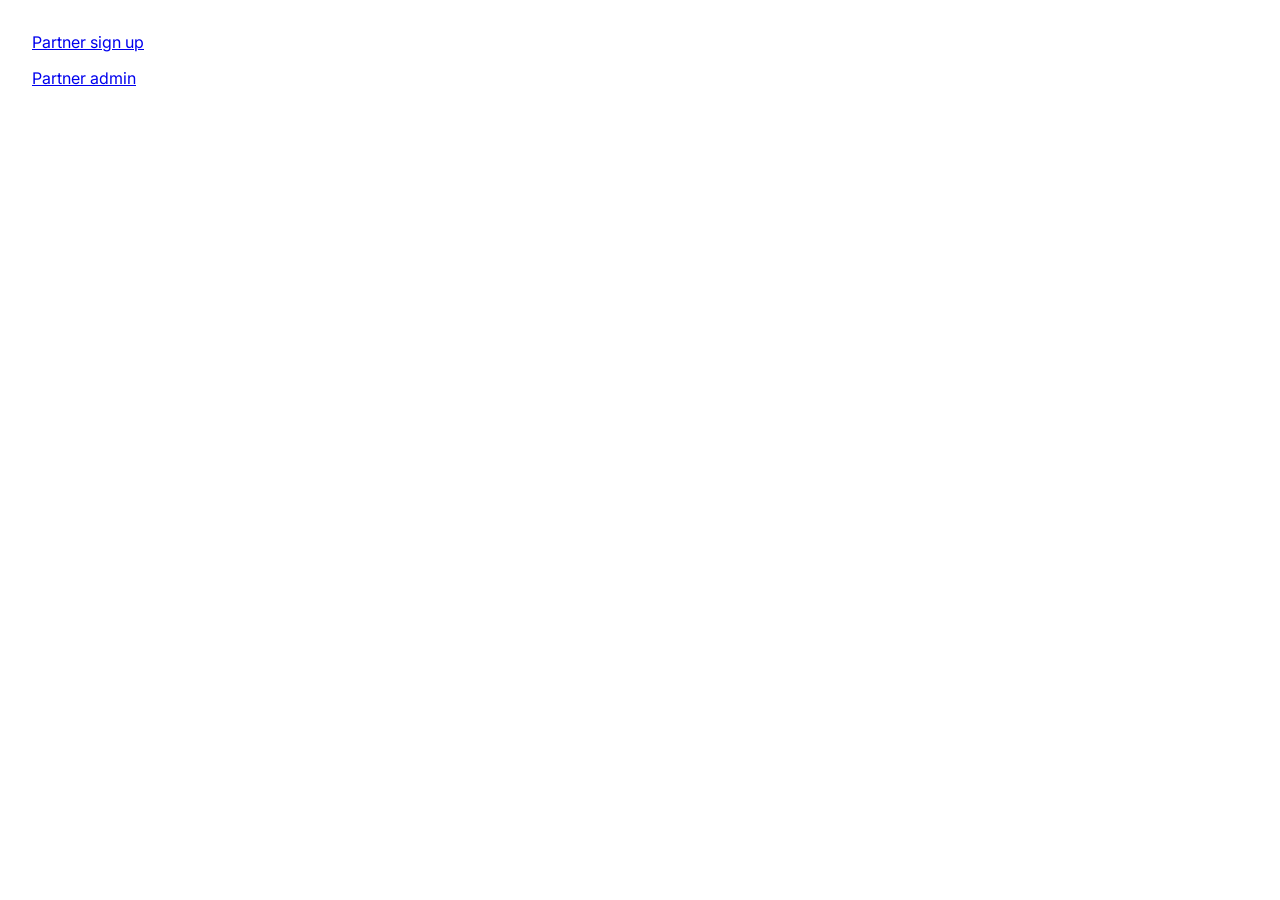
<file: partner/index.html>
<!DOCTYPE html>
<html lang="en">
<head>
  <meta charset="utf-8" />
  <meta name="viewport" content="width=device-width, initial-scale=1" />
  <link rel="icon" type="image/png" href="/partner/favicon.png" />
  <link rel="preconnect" href="https://fonts.googleapis.com" />
  <link rel="preconnect" href="https://fonts.gstatic.com" crossorigin />
  <link href="https://fonts.googleapis.com/css2?family=Inter:wght@400;500;600;700&display=swap" rel="stylesheet" />
  <title>IRIS ID Partner Portal</title>
  <style>
    body {
      margin: 2rem;
      font-family: "Inter", system-ui, sans-serif;
      color: #1e293b;
    }
  </style>
</head>
<body>
  <p><a href="signup">Partner sign up</a></p>
  <p><a href="manage">Partner admin</a></p>
</body>
</html>
</file>
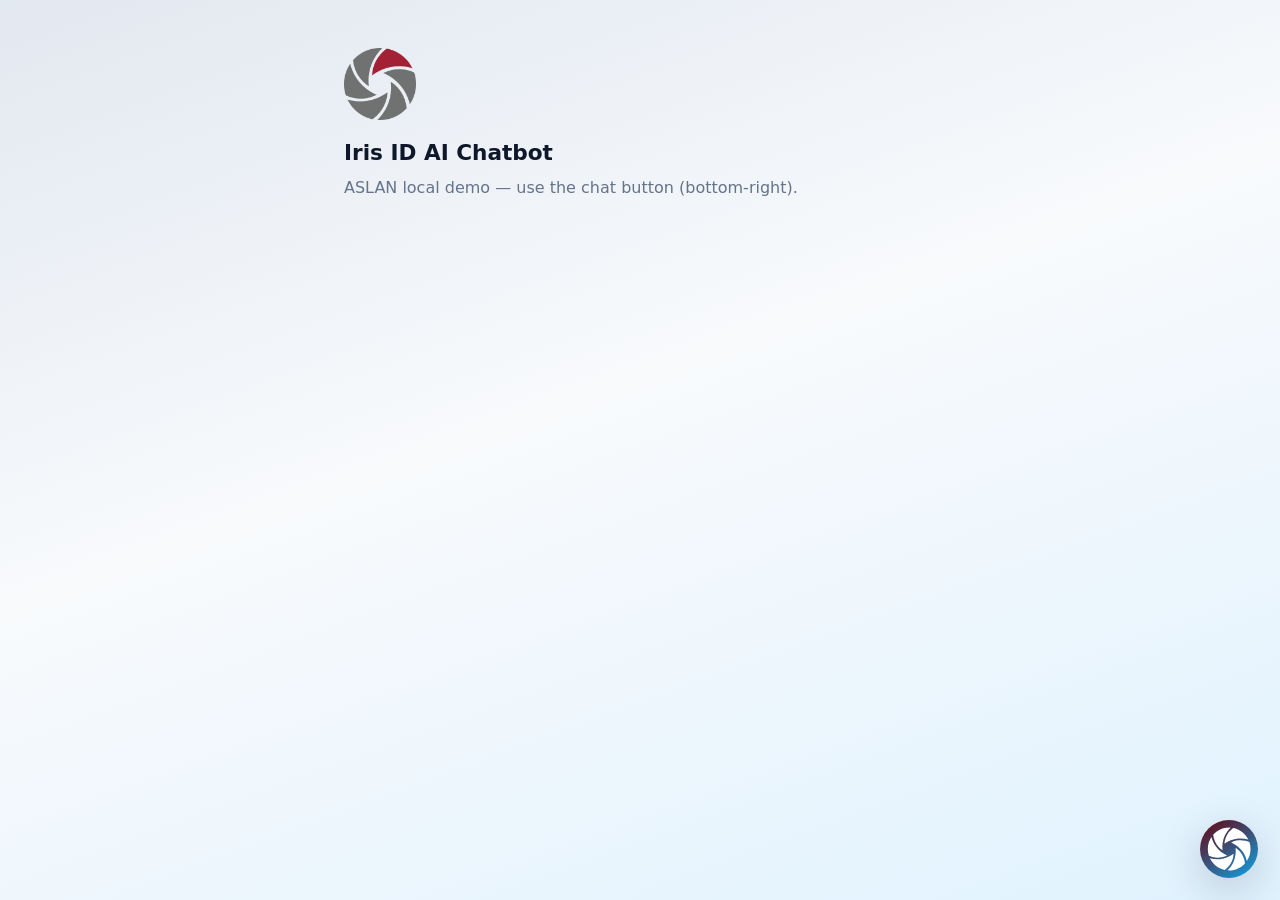
<file: widget/index.html>
<!DOCTYPE html>
<html lang="en">
<head>
  <meta charset="utf-8" />
  <meta name="viewport" content="width=device-width, initial-scale=1" />
  <title>ASLAN — IRIS ID Chat (local)</title>
  <style>
    :root {
      --iris-navy: #0f172a;
      --iris-header-bg: #475569;
      --iris-accent: #0ea5e9;
      --iris-muted: #64748b;
      --surface: #ffffff;
      --bubble-user: #e0f2fe;
      --bubble-bot: #f1f5f9;
      --shadow: 0 12px 40px rgba(15, 23, 42, 0.18);
      --radius: 14px;
      --fab-size: 58px;
      --aslan-header-symbol-size: 36px;
    }
    * { box-sizing: border-box; }
    body {
      margin: 0;
      min-height: 100vh;
      font-family: system-ui, -apple-system, "Segoe UI", Roboto, sans-serif;
      background: linear-gradient(160deg, #e2e8f0 0%, #f8fafc 45%, #e0f2fe 100%);
      color: var(--iris-navy);
    }
    body.aslan-chat-open .demo-page {
      opacity: 0.35;
      pointer-events: none;
      transition: opacity 0.2s ease;
    }
    .demo-page {
      max-width: 640px;
      margin: 0 auto;
      padding: 3rem 1.5rem;
    }
    .demo-page h1 { font-size: 1.35rem; margin: 0 0 0.5rem; }
    .demo-page p { color: var(--iris-muted); line-height: 1.6; margin: 0; }

    /* Launcher */
    .aslan-fab {
      position: fixed;
      right: 22px;
      bottom: 22px;
      width: var(--fab-size);
      height: var(--fab-size);
      border-radius: 50%;
      border: none;
      cursor: pointer;
      background: linear-gradient(145deg, #67000c, var(--iris-accent));
      color: #fff;
      box-shadow: var(--shadow);
      display: inline-flex;
      align-items: center;
      justify-content: center;
      padding: 0;
      line-height: 0;
      overflow: visible;
      z-index: 9998;
      transition: transform 0.2s ease, box-shadow 0.2s ease;
    }
    .aslan-fab:hover { transform: scale(1.05); }
    .aslan-fab-logo {
      display: block;
      height: 280px;
      width: auto;
      max-width: 280px;
      object-fit: contain;
      object-position: center;
      pointer-events: none;
      flex: 0 0 auto;
      transform-origin: center center;
      transition: transform 0.45s ease;
    }
    .aslan-fab:hover .aslan-fab-logo { transform: rotate(90deg); }

    /* Panel */
    .aslan-panel {
      position: fixed;
      right: 22px;
      bottom: calc(22px + var(--fab-size) + 14px);
      width: min(400px, calc(100vw - 32px));
      height: min(520px, calc(100vh - 120px));
      max-height: calc(100vh - 120px);
      background: var(--surface);
      border-radius: var(--radius);
      box-shadow: var(--shadow);
      display: flex;
      flex-direction: column;
      overflow: hidden;
      min-height: 0;
      z-index: 9999;
      opacity: 0;
      pointer-events: none;
      visibility: hidden;
      transform: translateY(12px) scale(0.98);
      transition: opacity 0.22s ease, transform 0.22s ease, visibility 0.22s ease;
    }
    .aslan-panel.open {
      opacity: 1;
      pointer-events: auto;
      visibility: visible;
      transform: translateY(0) scale(1);
    }
    .aslan-header {
      padding: 14px 16px;
      background: var(--iris-header-bg);
      color: #f8fafc;
      display: flex;
      align-items: center;
      justify-content: space-between;
      gap: 10px;
      flex-shrink: 0;
    }
    .aslan-header-brand {
      display: flex;
      align-items: center;
      gap: 12px;
      min-width: 0;
    }
    .aslan-header-symbol {
      width: var(--aslan-header-symbol-size);
      height: var(--aslan-header-symbol-size);
      max-width: var(--aslan-header-symbol-size);
      max-height: var(--aslan-header-symbol-size);
      flex: 0 0 var(--aslan-header-symbol-size);
      display: block;
      object-fit: contain;
    }
    .aslan-header strong { font-size: 0.95rem; }
    .aslan-header span { font-size: 0.72rem; opacity: 0.85; }
    .aslan-header-actions {
      display: flex;
      align-items: center;
      gap: 8px;
      flex-shrink: 0;
    }
    .aslan-partner-badge {
      display: inline-flex;
      align-items: center;
      gap: 4px;
      padding: 6px 10px;
      border-radius: 999px;
      border: none;
      background: #fff;
      color: var(--iris-navy);
      font-size: 0.72rem;
      font-weight: 600;
      cursor: pointer;
      box-shadow: 0 1px 2px rgba(15, 23, 42, 0.08);
      white-space: nowrap;
    }
    .aslan-partner-badge .picon-dot {
      width: 12px;
      height: 14px;
      flex-shrink: 0;
      display: inline-flex;
      align-items: center;
      justify-content: center;
      color: #111827;
    }
    .aslan-partner-badge .picon-dot svg {
      width: 100%;
      height: 100%;
      display: block;
    }
    .aslan-partner-badge .picon-check {
      width: 12px;
      height: 14px;
      flex-shrink: 0;
      display: inline-flex;
      align-items: center;
      justify-content: center;
      color: #16a34a;
    }
    .aslan-partner-badge .picon-check svg {
      width: 100%;
      height: 100%;
      display: block;
    }
    .aslan-partner-badge.verified {
      color: #15803d;
      cursor: default;
    }
    .aslan-close {
      background: transparent;
      border: none;
      color: #fff;
      cursor: pointer;
      font-size: 1.35rem;
      line-height: 1;
      padding: 4px 8px;
      border-radius: 8px;
    }
    .aslan-close:hover { background: rgba(255,255,255,0.12); }

    .aslan-messages {
      flex: 1 1 auto;
      min-height: 0;
      overflow-y: auto;
      padding: 14px;
      display: flex;
      flex-direction: column;
      gap: 10px;
      background: #f8fafc;
    }
    .msg {
      max-width: 92%;
      padding: 10px 12px;
      border-radius: 12px;
      font-size: 0.9rem;
      line-height: 1.45;
      white-space: pre-wrap;
      overflow-wrap: anywhere;
      word-break: break-word;
    }
    .msg a {
      color: #2563eb;
      text-decoration: none;
      overflow-wrap: anywhere;
      word-break: break-all;
    }
    .msg a:hover { color: #1d4ed8; }
    .msg.user {
      align-self: flex-end;
      background: var(--bubble-user);
      color: var(--iris-navy);
    }
    .msg.bot {
      align-self: flex-start;
      background: var(--bubble-bot);
      color: var(--iris-navy);
    }
    .msg.error { background: #fee2e2; color: #991b1b; }
    .msg .msg-image {
      margin-top: 8px;
      display: block;
      max-width: 100%;
      border-radius: 8px;
      border: 1px solid #cbd5e1;
      background: #fff;
      cursor: zoom-in;
    }
    .msg .figure-options {
      margin-top: 8px;
      display: flex;
      flex-wrap: wrap;
      gap: 6px;
    }
    .msg .figure-option-btn {
      font-size: 0.72rem;
      padding: 6px 10px;
      border-radius: 999px;
      border: 1px solid #cbd5e1;
      background: #fff;
      color: var(--iris-navy);
      cursor: pointer;
    }
    .msg .figure-option-btn:hover { border-color: var(--iris-accent); color: #780012; }
    .msg .choice-options {
      margin-top: 10px;
      border: 1px solid #dbe3ef;
      background: #ffffff;
      border-radius: 10px;
      padding: 8px;
      display: grid;
      gap: 6px;
    }
    .msg .choice-option-row {
      display: flex;
      align-items: center;
      gap: 8px;
      font-size: 0.82rem;
      color: var(--iris-navy);
    }
    .msg .choice-option-row input[type="radio"] {
      margin: 0;
      accent-color: #0f172a;
    }
    .msg .choice-option-actions {
      margin-top: 2px;
      display: flex;
      justify-content: flex-end;
    }
    .msg .choice-option-send {
      font-size: 0.74rem;
      border-radius: 8px;
      border: 1px solid #cbd5e1;
      background: #f8fafc;
      color: var(--iris-navy);
      padding: 6px 10px;
      cursor: pointer;
      font-weight: 600;
    }
    .msg .choice-option-send:hover { border-color: var(--iris-accent); color: #0369a1; }
    .msg.typing {
      align-self: flex-start;
      background: var(--bubble-bot);
      color: var(--iris-muted);
      min-width: 54px;
      display: inline-flex;
      align-items: center;
      justify-content: center;
      gap: 5px;
      padding: 10px 12px;
    }
    .typing-dot {
      width: 6px;
      height: 6px;
      border-radius: 50%;
      background: #64748b;
      opacity: 0.35;
      animation: aslan-dot-pulse 1.2s infinite ease-in-out;
    }
    .typing-dot:nth-child(2) { animation-delay: 0.2s; }
    .typing-dot:nth-child(3) { animation-delay: 0.4s; }
    @keyframes aslan-dot-pulse {
      0%, 80%, 100% { transform: translateY(0); opacity: 0.35; }
      40% { transform: translateY(-2px); opacity: 0.95; }
    }

    .aslan-footer {
      padding: 12px 14px 14px;
      background: var(--surface);
      border-top: 1px solid #e2e8f0;
      flex-shrink: 0;
    }
    .chips {
      display: flex;
      flex-wrap: wrap;
      gap: 6px;
      margin-bottom: 10px;
    }
    .chip {
      font-size: 0.72rem;
      padding: 5px 9px;
      border-radius: 999px;
      border: 1px solid #cbd5e1;
      background: #fff;
      color: var(--iris-navy);
      cursor: pointer;
    }
    .chip:hover { border-color: var(--iris-accent); color: #780012; }
    .row {
      display: flex;
      gap: 8px;
      align-items: flex-end;
    }
    .aslan-input {
      flex: 1;
      min-height: 44px;
      max-height: 120px;
      resize: none;
      border-radius: 10px;
      border: 1px solid #cbd5e1;
      padding: 10px 12px;
      font: inherit;
    }
    .aslan-input:focus {
      outline: 2px solid var(--iris-accent);
      outline-offset: 0;
      border-color: transparent;
    }
    .aslan-mic {
      height: 44px;
      width: 44px;
      padding: 0;
      border: 1px solid #cbd5e1;
      border-radius: 10px;
      background: #fff;
      color: var(--iris-navy);
      cursor: pointer;
      flex-shrink: 0;
      display: flex;
      align-items: center;
      justify-content: center;
    }
    .aslan-mic:hover { border-color: var(--iris-accent); color: #0369a1; }
    .aslan-mic svg { width: 22px; height: 22px; display: block; }
    .aslan-mic.listening {
      background: #fef2f2;
      border-color: #f87171;
      color: #b91c1c;
      animation: aslan-mic-pulse 1.1s ease-in-out infinite;
    }
    .aslan-mic:disabled { opacity: 0.5; cursor: not-allowed; }
    @keyframes aslan-mic-pulse {
      0%, 100% { opacity: 1; }
      50% { opacity: 0.72; }
    }
    .aslan-send {
      height: 44px;
      padding: 0 16px;
      border: none;
      border-radius: 10px;
      background: var(--iris-navy);
      color: #fff;
      font-weight: 600;
      cursor: pointer;
    }
    .aslan-send:disabled { opacity: 0.55; cursor: not-allowed; }
    .aslan-hint {
      font-size: 0.58rem;
      color: var(--iris-muted);
      margin-top: 8px;
    }
    .aslan-modal-backdrop {
      position: fixed;
      inset: 0;
      background: rgba(15, 23, 42, 0.45);
      display: none;
      align-items: center;
      justify-content: center;
      z-index: 10010;
      padding: 20px;
    }
    .aslan-modal-backdrop.open { display: flex; }
    .aslan-modal {
      width: min(420px, calc(100vw - 40px));
      background: #fff;
      border-radius: 14px;
      box-shadow: var(--shadow);
      border: 1px solid #e2e8f0;
      padding: 16px;
    }
    .aslan-modal-title {
      margin: 0;
      font-size: 1rem;
      color: var(--iris-navy);
    }
    .aslan-modal-desc {
      margin: 8px 0 12px;
      color: var(--iris-muted);
      font-size: 0.86rem;
      line-height: 1.45;
    }
    .aslan-modal-input {
      width: 100%;
      border: 1px solid #cbd5e1;
      border-radius: 10px;
      padding: 10px 12px;
      font: inherit;
    }
    .aslan-modal-input:focus {
      outline: 2px solid var(--iris-accent);
      border-color: transparent;
    }
    .aslan-modal-error {
      display: none;
      margin-top: 8px;
      color: #b91c1c;
      font-size: 0.8rem;
    }
    .aslan-modal-error.show { display: block; }
    .aslan-modal-actions {
      display: flex;
      justify-content: flex-end;
      gap: 8px;
      margin-top: 14px;
    }
    .aslan-btn {
      border-radius: 10px;
      padding: 8px 12px;
      border: 1px solid #cbd5e1;
      background: #fff;
      color: var(--iris-navy);
      cursor: pointer;
      font-weight: 600;
      font-size: 0.82rem;
    }
    .aslan-btn:hover { border-color: var(--iris-accent); color: #0369a1; }
    .aslan-btn-primary {
      border: none;
      background: var(--iris-navy);
      color: #fff;
    }
    .aslan-btn-primary:hover {
      color: #fff;
      background: #1e293b;
    }
    .aslan-toast {
      position: fixed;
      right: 22px;
      bottom: calc(22px + var(--fab-size) + 24px);
      z-index: 10020;
      background: #0b1222;
      color: #f8fafc;
      border-radius: 10px;
      padding: 10px 12px;
      font-size: 0.82rem;
      box-shadow: var(--shadow);
      opacity: 0;
      pointer-events: none;
      transform: translateY(6px);
      transition: opacity 0.2s ease, transform 0.2s ease;
    }
    .aslan-toast.show {
      opacity: 1;
      transform: translateY(0);
    }
    .aslan-toast.error { background: #7f1d1d; }
    .aslan-image-lightbox {
      position: fixed;
      inset: 0;
      z-index: 10030;
      background: rgba(2, 6, 23, 0.78);
      display: none;
      align-items: center;
      justify-content: center;
      padding: 28px;
    }
    .aslan-image-lightbox.open { display: flex; }
    .aslan-image-lightbox img {
      max-width: min(1100px, 96vw);
      max-height: 90vh;
      border-radius: 10px;
      box-shadow: 0 18px 50px rgba(2, 6, 23, 0.4);
      border: 1px solid rgba(255, 255, 255, 0.18);
      background: #fff;
      object-fit: contain;
    }
    .aslan-image-lightbox-close {
      position: absolute;
      top: 16px;
      right: 16px;
      width: 40px;
      height: 40px;
      border: none;
      border-radius: 999px;
      background: rgba(15, 23, 42, 0.72);
      color: #fff;
      font-size: 1.35rem;
      line-height: 1;
      cursor: pointer;
    }
    .aslan-image-lightbox-close:hover { background: rgba(15, 23, 42, 0.9); }
  </style>
</head>
<body>
  <div class="demo-page">
    <p>
      <img src="symbol-irisid-dark-color.png" width="72" height="72" alt="" style="display:block" />
    </p>
    <h1 style="margin-top:20px">Iris ID AI Chatbot</h1>
    <p style="margin-top:10px">
      ASLAN local demo — use the chat button (bottom-right).
    </p>
  </div>

  <button type="button" class="aslan-fab" id="aslanFab" aria-label="Open chat">
    <img class="aslan-fab-logo" src="symbol-irisid-white.svg" width="160" height="auto"
    />
  </button>

  <div class="aslan-panel" id="aslanPanel" role="dialog" aria-label="Chat">
    <div class="aslan-header">
      <div class="aslan-header-brand">
        <img
          class="aslan-header-symbol"
          src="symbol-irisid-color-light.svg" width="36" height="36" alt=""
          style="width:36px;height:36px;max-width:36px;max-height:36px;"
        />
        <div>
          <strong>Iris ID Assistant</strong><br />
          <span>Local · ASLAN</span>
        </div>
      </div>
      <div class="aslan-header-actions">
        <button type="button" class="aslan-partner-badge" id="aslanPartnerBadge" aria-label="Partner login">
          <span class="picon-dot" aria-hidden="true"></span><span>Partner</span>
        </button>
        <button type="button" class="aslan-close" id="aslanClose" aria-label="Close chat">×</button>
      </div>
    </div>
    <div class="aslan-messages" id="aslanMessages"></div>
    <div class="aslan-footer">
      <div class="chips" id="aslanChips"></div>
      <div class="row">
        <textarea class="aslan-input" id="aslanInput" rows="1" placeholder="Message…"></textarea>
        <button type="button" class="aslan-mic" id="aslanMic" aria-label="Voice input" aria-pressed="false" title="Voice input (browser)">
          <svg xmlns="http://www.w3.org/2000/svg" viewBox="0 0 24 24" fill="currentColor" aria-hidden="true">
            <path d="M12 14c1.66 0 3-1.34 3-3V5c0-1.66-1.34-3-3-3S9 3.34 9 5v6c0 1.66 1.34 3 3 3z"/>
            <path d="M17 11c0 2.76-2.24 5-5 5s-5-2.24-5-5H5c0 3.53 2.61 6.43 6 6.92V21h2v-3.08c3.39-.49 6-3.39 6-6.92h-2z"/>
          </svg>
        </button>
        <button type="button" class="aslan-send" id="aslanSend">Send</button>
      </div>
      <div class="aslan-hint">Powered by your local <code>/chat</code> API. Voice uses your browser (HTTPS or localhost). Email transcript needs Resend or SMTP in <code>.env</code>.</div>
    </div>
  </div>
  <div class="aslan-toast" id="aslanToast"></div>
  <div class="aslan-image-lightbox" id="aslanImageLightbox" aria-hidden="true">
    <button type="button" class="aslan-image-lightbox-close" id="aslanImageLightboxClose" aria-label="Close image preview">×</button>
    <img id="aslanImageLightboxImg" alt="Expanded chat image" />
  </div>

  <script>
    (function () {
      var API_BASE = ""; // same origin when served from FastAPI /widget/
      var PARTNER_TOKEN_KEY = "aslan.partner_token";
      var TRANSCRIPT_RECIPIENT = "hoyong.lee@irisid.com";
      var chatHistory = [];

      function clientTimezone() {
        try {
          return Intl.DateTimeFormat().resolvedOptions().timeZone || null;
        } catch (e) {
          return null;
        }
      }

      var CLIENT_GEO_KEY = "aslan.client_geo";

      function loadClientGeo() {
        try {
          var raw = window.sessionStorage.getItem(CLIENT_GEO_KEY);
          if (raw) return JSON.parse(raw);
        } catch (e) {}
        return null;
      }

      function saveClientGeo(geo) {
        try {
          if (geo) window.sessionStorage.setItem(CLIENT_GEO_KEY, JSON.stringify(geo));
        } catch (e) {}
      }

      function resolveClientGeo() {
        var cached = loadClientGeo();
        if (cached) return Promise.resolve(cached);
        return fetch("https://ipwho.is/", { method: "GET" })
          .then(function (res) { return res.json(); })
          .then(function (data) {
            if (!data || !data.success) return null;
            var geo = {
              city: data.city || null,
              region: data.region || null,
              country: data.country || null,
            };
            if (geo.city || geo.region || geo.country) saveClientGeo(geo);
            return geo;
          })
          .catch(function () { return null; });
      }

      function getPartnerToken() {
        try { return window.sessionStorage.getItem(PARTNER_TOKEN_KEY) || null; }
        catch (e) { return null; }
      }
      function setPartnerToken(tok) {
        try {
          if (tok) window.sessionStorage.setItem(PARTNER_TOKEN_KEY, tok);
          else window.sessionStorage.removeItem(PARTNER_TOKEN_KEY);
        } catch (e) {}
      }

      var fab = document.getElementById("aslanFab");
      var panel = document.getElementById("aslanPanel");
      var closeBtn = document.getElementById("aslanClose");
      var partnerBadge = document.getElementById("aslanPartnerBadge");
      var messagesEl = document.getElementById("aslanMessages");
      var input = document.getElementById("aslanInput");
      var sendBtn = document.getElementById("aslanSend");
      var micBtn = document.getElementById("aslanMic");
      var chipsEl = document.getElementById("aslanChips");
      var toastEl = document.getElementById("aslanToast");
      var imageLightbox = document.getElementById("aslanImageLightbox");
      var imageLightboxImg = document.getElementById("aslanImageLightboxImg");
      var imageLightboxClose = document.getElementById("aslanImageLightboxClose");
      var typingEl = null;
      var toastTimer = null;
      var closingPanel = false;

      var SpeechRec = window.SpeechRecognition || window.webkitSpeechRecognition;
      var voiceRec = null;
      var voiceBaseText = "";

      var WELCOME_TEXT =
        "Hi, I’m the Iris ID assistant. Ask anything, or tap a suggestion below.";

      var suggestions = [
        "How can I contact support?",
        "Request a demo",
        "Product documentation",
        "Office location",
      ];

      function _extractImageUrls(text) {
        var out = [];
        var lines = String(text || "").split(/\n/);
        lines.forEach(function (ln) {
          var m = ln.match(/^\s*IMAGE_URL:\s*(\S+)\s*$/i);
          if (m && m[1]) out.push(m[1]);
        });
        return out;
      }

      function _extractFigureOptions(text) {
        var out = [];
        var lines = String(text || "").split(/\n/);
        lines.forEach(function (ln) {
          var m = ln.match(/^\s*FIGURE_OPTION:\s*([a-z0-9\-_.]+)\|(.*)$/i);
          if (!m) return;
          var id = (m[1] || "").trim();
          var title = (m[2] || "").trim() || id;
          if (id) out.push({ id: id, title: title });
        });
        return out;
      }

      function _extractChoiceOptions(text) {
        var src = String(text || "");
        var lines = src.split(/\n/);
        var opts = [];
        var kept = [];
        lines.forEach(function (ln) {
          var m = ln.match(/^\s*(?:[-*•]|\d+[.)])\s*["']?([^"'\n]+?)["']?\s*$/);
          if (m && m[1]) {
            var option = m[1].trim();
            if (option.length >= 3) {
              opts.push(option);
              return;
            }
          }
          kept.push(ln);
        });
        // De-dupe and keep only reasonable, explicit options.
        var uniq = [];
        var seen = {};
        opts.forEach(function (o) {
          var k = o.toLowerCase();
          if (seen[k]) return;
          seen[k] = true;
          uniq.push(o);
        });
        if (uniq.length < 2 || uniq.length > 8) {
          return { options: [], stripped: src };
        }
        return { options: uniq, stripped: kept.join("\n").trim() || src };
      }

      function syncPartnerBadge() {
        if (!partnerBadge) return;
        var verified = !!getPartnerToken();
        partnerBadge.classList.toggle("verified", verified);
        if (verified) {
          partnerBadge.innerHTML =
            '<span class="picon-check" aria-hidden="true"><svg xmlns="http://www.w3.org/2000/svg" viewBox="0 0 24 24" fill="currentColor"><path fill-rule="evenodd" d="M2.25 12c0-5.385 4.365-9.75 9.75-9.75s9.75 4.365 9.75 9.75-4.365 9.75-9.75 9.75S2.25 17.385 2.25 12Zm13.36-1.814a.75.75 0 1 0-1.22-.872l-3.236 4.53L9.53 12.22a.75.75 0 0 0-1.06 1.06l2.25 2.25a.75.75 0 0 0 1.14-.094l3.75-5.25Z" clip-rule="evenodd"/></svg></span><span>Verified</span>';
          partnerBadge.setAttribute("aria-label", "Verified partner");
        } else {
          partnerBadge.innerHTML =
            '<span class="picon-dot" aria-hidden="true"><svg xmlns="http://www.w3.org/2000/svg" viewBox="0 0 20 20" fill="currentColor"><path fill-rule="evenodd" d="M10 1a4.5 4.5 0 0 0-4.5 4.5V9H5a2 2 0 0 0-2 2v6a2 2 0 0 0 2 2h10a2 2 0 0 0 2-2v-6a2 2 0 0 0-2-2h-.5V5.5A4.5 4.5 0 0 0 10 1Zm3 8V5.5a3 3 0 1 0-6 0V9h6Z" clip-rule="evenodd"/></svg></span><span>Partner</span>';
          partnerBadge.setAttribute("aria-label", "Partner login");
        }
      }

      function appendMessage(role, text, isError) {
        var raw = String(text || "");
        if (role === "user") {
          chatHistory.push({ role: "user", text: raw });
        } else {
          chatHistory.push({ role: "assistant", text: raw });
        }
        var div = document.createElement("div");
        div.className = "msg " + (isError ? "error" : role === "user" ? "user" : "bot");
        var imageUrls = _extractImageUrls(raw);
        var figureOptions = _extractFigureOptions(raw);
        var genericChoice = _extractChoiceOptions(raw);
        var clean = raw
          .replace(/^\s*IMAGE_URL:\s*\S+\s*$/gim, "")
          .replace(/^\s*FIGURE_OPTION:\s*([a-z0-9\-_.]+)\|(.*)$/gim, "")
          .trim();
        var displayBase = genericChoice.options.length > 0 ? genericChoice.stripped : (clean || raw);
        var displayText = displayBase.replace(/^(\s*)\*\s+/gm, "$1• ");
        renderInlineBold(div, displayText);
        imageUrls.forEach(function (u) {
          var img = document.createElement("img");
          img.className = "msg-image";
          img.src = u;
          img.alt = "Partner figure";
          img.loading = "lazy";
          img.addEventListener("click", function () {
            openImageLightbox(u, img.alt || "Expanded chat image");
          });
          div.appendChild(img);
        });
        if (figureOptions.length > 0) {
          var wrap = document.createElement("div");
          wrap.className = "figure-options";
          figureOptions.forEach(function (opt) {
            var b = document.createElement("button");
            b.type = "button";
            b.className = "figure-option-btn";
            b.textContent = opt.title;
            b.addEventListener("click", function () {
              var tok = getPartnerToken();
              if (!tok) {
                appendMessage("bot", "Partner session expired. Please verify partner code again.", true);
                return;
              }
              appendMessage("user", "Show image: " + opt.title);
              appendMessage(
                "bot",
                "Figure: " + opt.title + "\nIMAGE_URL: " + "/partner/asset/" + encodeURIComponent(opt.id) + "?token=" + encodeURIComponent(tok)
              );
            });
            wrap.appendChild(b);
          });
          div.appendChild(wrap);
        } else if (genericChoice.options.length > 0) {
          var choiceWrap = document.createElement("div");
          choiceWrap.className = "choice-options";
          var radioName = "aslan-choice-" + Date.now() + "-" + Math.floor(Math.random() * 10000);
          genericChoice.options.forEach(function (opt, idx) {
            var row = document.createElement("label");
            row.className = "choice-option-row";
            var r = document.createElement("input");
            r.type = "radio";
            r.name = radioName;
            r.value = opt;
            if (idx === 0) r.checked = true;
            var s = document.createElement("span");
            renderInlineBold(s, opt);
            row.appendChild(r);
            row.appendChild(s);
            choiceWrap.appendChild(row);
          });
          var action = document.createElement("div");
          action.className = "choice-option-actions";
          var chooseBtn = document.createElement("button");
          chooseBtn.type = "button";
          chooseBtn.className = "choice-option-send";
          chooseBtn.textContent = "Select";
          chooseBtn.addEventListener("click", function () {
            var selected = choiceWrap.querySelector('input[name="' + radioName + '"]:checked');
            if (!selected) return;
            input.value = selected.value;
            sendMessage();
          });
          action.appendChild(chooseBtn);
          choiceWrap.appendChild(action);
          div.appendChild(choiceWrap);
        }
        messagesEl.appendChild(div);
        messagesEl.scrollTop = messagesEl.scrollHeight;
      }

      function openImageLightbox(src, alt) {
        if (!imageLightbox || !imageLightboxImg) return;
        imageLightboxImg.src = String(src || "");
        imageLightboxImg.alt = String(alt || "Expanded chat image");
        imageLightbox.classList.add("open");
        imageLightbox.setAttribute("aria-hidden", "false");
      }

      function closeImageLightbox() {
        if (!imageLightbox || !imageLightboxImg) return;
        imageLightbox.classList.remove("open");
        imageLightbox.setAttribute("aria-hidden", "true");
        imageLightboxImg.removeAttribute("src");
      }

      function _appendTextWithLinks(el, text) {
        var src = String(text || "");
        var re = /(https?:\/\/[^\s<>"')\]]+)/gi;
        var last = 0;
        var m;
        while ((m = re.exec(src)) !== null) {
          if (m.index > last) {
            el.appendChild(document.createTextNode(src.slice(last, m.index)));
          }
          var a = document.createElement("a");
          a.href = m[1];
          a.target = "_blank";
          a.rel = "noopener noreferrer";
          a.textContent = m[1];
          el.appendChild(a);
          last = re.lastIndex;
        }
        if (last < src.length) {
          el.appendChild(document.createTextNode(src.slice(last)));
        }
      }

      function renderInlineBold(el, text) {
        var src = String(text || "");
        var re = /\*\*(.+?)\*\*/g;
        var last = 0;
        var m;
        while ((m = re.exec(src)) !== null) {
          if (m.index > last) {
            _appendTextWithLinks(el, src.slice(last, m.index));
          }
          var strong = document.createElement("strong");
          _appendTextWithLinks(strong, m[1]);
          el.appendChild(strong);
          last = re.lastIndex;
        }
        if (last < src.length) {
          _appendTextWithLinks(el, src.slice(last));
        }
      }

      function showTyping() {
        if (typingEl) return;
        typingEl = document.createElement("div");
        typingEl.className = "msg typing";
        typingEl.setAttribute("aria-label", "Assistant is typing");
        typingEl.innerHTML = '<span class="typing-dot"></span><span class="typing-dot"></span><span class="typing-dot"></span>';
        messagesEl.appendChild(typingEl);
        messagesEl.scrollTop = messagesEl.scrollHeight;
      }

      function hideTyping() {
        if (!typingEl) return;
        typingEl.remove();
        typingEl = null;
      }

      function setLoading(loading) {
        if (loading) stopVoiceInput();
        sendBtn.disabled = loading;
        if (micBtn) micBtn.disabled = loading;
        if (loading) sendBtn.textContent = "…";
        else sendBtn.textContent = "Send";
      }

      function showToast(message, isError) {
        if (!toastEl) return;
        if (toastTimer) {
          window.clearTimeout(toastTimer);
          toastTimer = null;
        }
        toastEl.textContent = String(message || "");
        toastEl.classList.toggle("error", !!isError);
        toastEl.classList.add("show");
        toastTimer = window.setTimeout(function () {
          toastEl.classList.remove("show");
        }, isError ? 3600 : 2600);
      }


      function stopVoiceInput() {
        if (voiceRec) {
          try {
            voiceRec.onresult = null;
            voiceRec.onerror = null;
            voiceRec.onend = null;
            voiceRec.stop();
          } catch (e) {}
          voiceRec = null;
        }
        if (micBtn) {
          micBtn.classList.remove("listening");
          micBtn.setAttribute("aria-pressed", "false");
        }
      }

      function toggleVoiceInput() {
        if (!SpeechRec) {
          appendMessage(
            "bot",
            "Voice input is not supported in this browser. Try Chrome or Edge over HTTPS (or localhost).",
            true
          );
          return;
        }
        if (micBtn && micBtn.classList.contains("listening")) {
          stopVoiceInput();
          return;
        }
        stopVoiceInput();
        voiceBaseText = (input.value || "").trim();
        if (voiceBaseText) voiceBaseText += " ";

        voiceRec = new SpeechRec();
        voiceRec.lang = (navigator.language || "en-US").replace(/_/g, "-");
        voiceRec.interimResults = true;
        voiceRec.continuous = false;
        voiceRec.maxAlternatives = 1;

        voiceRec.onresult = function (event) {
          var piece = "";
          for (var i = 0; i < event.results.length; i++) {
            piece += event.results[i][0].transcript;
          }
          input.value = voiceBaseText + piece;
        };
        voiceRec.onerror = function (event) {
          var msg = event.error || "unknown";
          if (msg === "not-allowed") {
            appendMessage("bot", "Microphone permission denied. Allow mic for this site and try again.", true);
          } else if (msg !== "aborted" && msg !== "no-speech") {
            appendMessage("bot", "Voice input error: " + msg, true);
          }
          stopVoiceInput();
        };
        voiceRec.onend = function () {
          stopVoiceInput();
        };

        try {
          if (micBtn) {
            micBtn.classList.add("listening");
            micBtn.setAttribute("aria-pressed", "true");
          }
          voiceRec.start();
        } catch (e) {
          stopVoiceInput();
          appendMessage("bot", "Could not start voice input.", true);
        }
      }

      function renderChips() {
        chipsEl.innerHTML = "";
        suggestions.forEach(function (label) {
          var b = document.createElement("button");
          b.type = "button";
          b.className = "chip";
          b.textContent = label;
          b.addEventListener("click", function () {
            input.value = label;
            sendMessage();
          });
          chipsEl.appendChild(b);
        });
      }

      function resetChatUI() {
        stopVoiceInput();
        hideTyping();
        messagesEl.innerHTML = "";
        chatHistory = [];
        input.value = "";
        setLoading(false);
        syncPartnerBadge();
      }

      function openPanelFresh() {
        resetChatUI();
        appendMessage("bot", WELCOME_TEXT);
        messagesEl.scrollTop = 0;
        syncPartnerBadge();
      }

      function togglePanel(open) {
        var wasOpen = panel.classList.contains("open");
        if (open && !wasOpen) {
          openPanelFresh();
        } else if (!open && wasOpen) {
          resetChatUI();
          // Partner auth is tied to this chat session only; closing ends it.
          setPartnerToken(null);
          syncPartnerBadge();
        }
        panel.classList.toggle("open", open);
        document.body.classList.toggle("aslan-chat-open", open);
      }

      async function postTranscriptEmail() {
        var tok = getPartnerToken();
        if (!tok) throw new Error("Partner session required");
        var res = await fetch(API_BASE + "/email/chat-transcript", {
          method: "POST",
          headers: { "Content-Type": "application/json" },
          body: JSON.stringify({
            partner_token: tok,
            to_email: TRANSCRIPT_RECIPIENT,
            messages: chatHistory,
          }),
        });
        var data = await res.json().catch(function () {
          return {};
        });
        if (!res.ok) {
          throw new Error(data.detail || res.statusText || "Email failed");
        }
        return data;
      }

      async function closePanelWithOptionalEmail() {
        if (closingPanel) return;
        closingPanel = true;
        try {
          var tok = getPartnerToken();
          if (tok && chatHistory.length > 0) {
            try {
              await postTranscriptEmail();
              showToast("Transcript sent to hoyong.lee@irisid.com.");
            } catch (err) {
              showToast(err && err.message ? err.message : String(err), true);
            }
          }
        } finally {
          // Closing the chat always ends partner session for this widget session.
          setPartnerToken(null);
          syncPartnerBadge();
          togglePanel(false);
          closingPanel = false;
        }
      }

      fab.addEventListener("click", function () {
        if (closingPanel) return;
        if (panel.classList.contains("open")) {
          closePanelWithOptionalEmail();
        } else {
          togglePanel(true);
        }
      });
      closeBtn.addEventListener("click", function (e) {
        e.preventDefault();
        if (closingPanel) return;
        closePanelWithOptionalEmail();
      });
      if (partnerBadge) {
        partnerBadge.addEventListener("click", function () {
          if (getPartnerToken()) return;
          appendMessage(
            "bot",
            "Please enter your Partner access ID in the message box below."
          );
          input.focus();
        });
      }

      async function sendMessage() {
        stopVoiceInput();
        var text = (input.value || "").trim();
        if (!text) return;
        input.value = "";
        appendMessage("user", text);
        setLoading(true);
        showTyping();
        try {
          var clientGeo = await resolveClientGeo();
          var payload = {
            message: text,
            region_hint: null,
            client_timezone: clientTimezone(),
            partner_token: getPartnerToken(),
            chat_history: chatHistory.slice(0, -1),
          };
          if (clientGeo) payload.client_geo = clientGeo;
          var res = await fetch(API_BASE + "/chat", {
            method: "POST",
            headers: { "Content-Type": "application/json" },
            body: JSON.stringify(payload),
          });
          var data = await res.json().catch(function () { return {}; });
          hideTyping();
          if (!res.ok) {
            appendMessage("bot", data.detail || res.statusText || "Request failed", true);
            return;
          }
          if (data.partner_authenticated && data.partner_token) {
            setPartnerToken(data.partner_token);
            syncPartnerBadge();
          }
          appendMessage("bot", data.reply || "(empty reply)");
        } catch (e) {
          hideTyping();
          appendMessage("bot", "Network error: " + (e && e.message ? e.message : e), true);
        } finally {
          hideTyping();
          setLoading(false);
        }
      }

      sendBtn.addEventListener("click", sendMessage);
      if (micBtn) micBtn.addEventListener("click", toggleVoiceInput);
      // IME (Korean, Japanese, …): Enter commits composition — ignore that keydown or text duplicates / double send.
      input.addEventListener("keydown", function (e) {
        if (e.key !== "Enter" || e.shiftKey) return;
        if (e.isComposing || e.keyCode === 229) return;
        e.preventDefault();
        sendMessage();
      });
      document.addEventListener("keydown", function (e) {
        if (e.key === "Escape" && imageLightbox && imageLightbox.classList.contains("open")) {
          closeImageLightbox();
          return;
        }
      });
      if (imageLightbox) {
        imageLightbox.addEventListener("click", function (e) {
          if (e.target === imageLightbox) closeImageLightbox();
        });
      }
      if (imageLightboxClose) {
        imageLightboxClose.addEventListener("click", closeImageLightbox);
      }

      // Partner auth is per-chat/session only. Never restore from previous page lifetime.
      setPartnerToken(null);
      renderChips();
      syncPartnerBadge();
    })();
  </script>
</body>
</html>
</file>
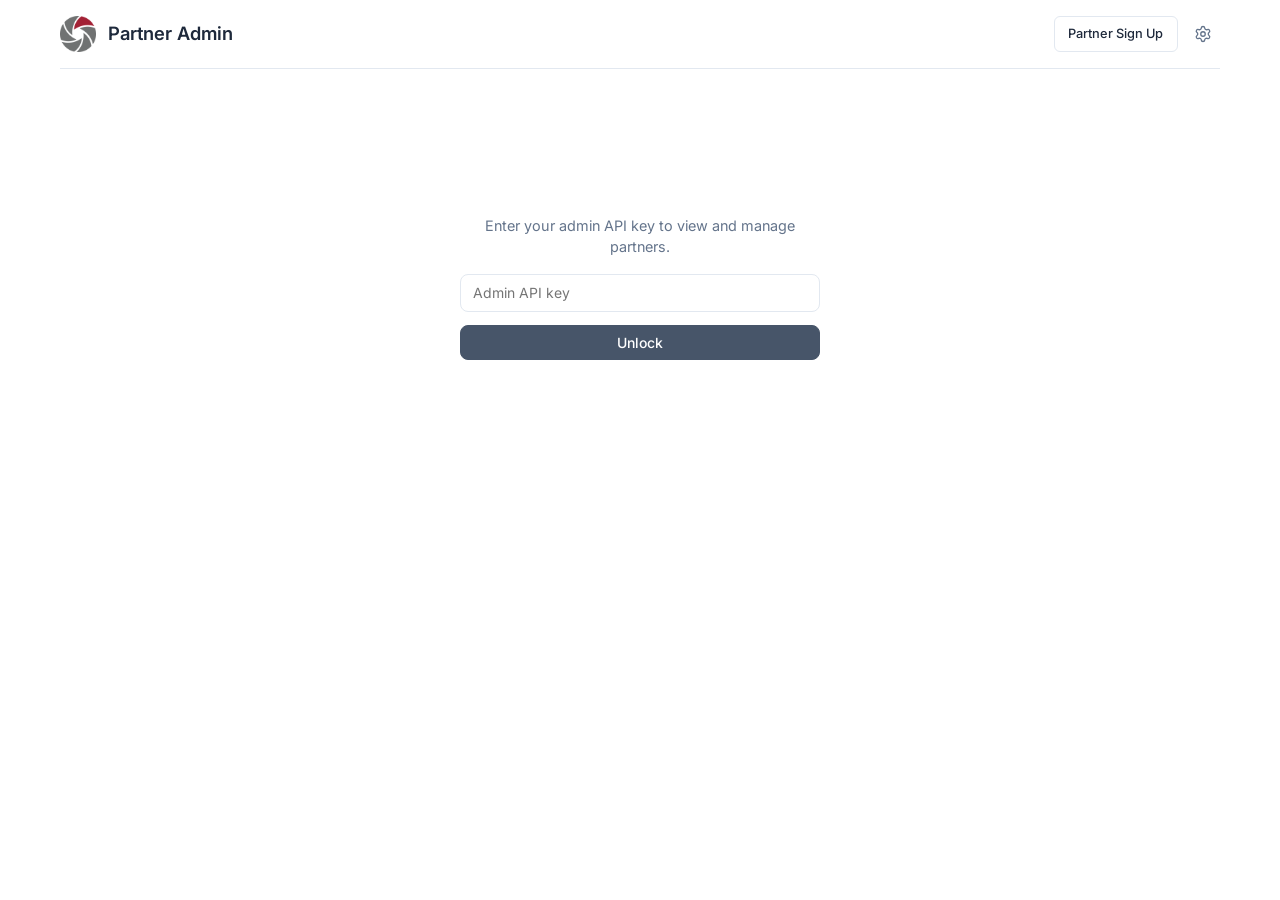
<file: partner/admin.html>
<!DOCTYPE html>
<html lang="en">
<head>
  <meta charset="utf-8" />
  <meta name="viewport" content="width=device-width, initial-scale=1" />
  <meta http-equiv="Cache-Control" content="no-store, no-cache, must-revalidate" />
  <meta http-equiv="Pragma" content="no-cache" />
  <link rel="icon" type="image/png" href="/partner/favicon.png" />
  <link rel="preconnect" href="https://fonts.googleapis.com" />
  <link rel="preconnect" href="https://fonts.gstatic.com" crossorigin />
  <link href="https://fonts.googleapis.com/css2?family=Inter:wght@400;500;600;700&display=swap" rel="stylesheet" />
  <title>IRIS ID — Partner Admin</title>
  <style>
    :root {
      --iris-slate: #475569;
      --iris-dark: #1e293b;
      --iris-accent: #0ea5e9;
      --iris-bg: #ffffff;
      --iris-border: #e2e8f0;
      --iris-danger: #dc2626;
      --iris-danger-hover: #b91c1c;
      --iris-muted: #64748b;
      --iris-surface: #f8fafc;
      --shadow-sm: 0 1px 2px rgba(15, 23, 42, 0.06);
      --shadow-md: 0 10px 25px rgba(15, 23, 42, 0.12);
      --radius: 8px;
      --radius-lg: 12px;
    }
    * { box-sizing: border-box; }
    body, input, select, button {
      font-family: "Inter", system-ui, -apple-system, "Segoe UI", Roboto, sans-serif;
    }
    body {
      margin: 0;
      background: var(--iris-bg);
      color: var(--iris-dark);
      font-size: 14px;
      line-height: 1.5;
    }
    .page-shell { max-width: 1200px; margin: 0 auto; padding: 1rem 1.25rem 1.25rem; }
    .portal-topbar {
      display: flex;
      flex-wrap: wrap;
      align-items: center;
      justify-content: space-between;
      gap: 0.75rem 1rem;
      margin-bottom: 1.5rem;
      padding-bottom: 1rem;
      border-bottom: 1px solid var(--iris-border);
    }
    .portal-brand {
      display: flex;
      align-items: center;
      gap: 0.75rem;
      min-width: 0;
    }
    .portal-brand img {
      width: 36px;
      height: 36px;
      flex-shrink: 0;
      object-fit: contain;
    }
    .portal-brand h1 {
      margin: 0;
      font-size: 1.15rem;
      font-weight: 600;
      line-height: 1.3;
    }
    .portal-nav {
      display: flex;
      flex-wrap: wrap;
      gap: 0.5rem;
      margin-left: auto;
    }
    .portal-tab {
      display: inline-flex;
      align-items: center;
      justify-content: center;
      padding: 0.45rem 0.85rem;
      border-radius: 6px;
      font-size: 0.8rem;
      font-weight: 500;
      text-decoration: none;
      border: 1px solid var(--iris-border);
      background: #fff;
      color: var(--iris-dark);
      transition: background 0.15s, border-color 0.15s, color 0.15s;
      white-space: nowrap;
    }
    .portal-tab:hover { background: var(--iris-surface); }
    .portal-tab-icon {
      padding: 0.4rem;
      border: none;
      background: transparent;
      color: #64748b;
      min-width: 2.125rem;
      min-height: 2.125rem;
      box-sizing: border-box;
    }
    .portal-tab-icon:hover {
      background: var(--iris-surface);
      color: var(--iris-dark);
      border: none;
    }
    .portal-tab-icon svg {
      width: 1.125rem;
      height: 1.125rem;
      display: block;
      flex-shrink: 0;
    }
    .portal-tab.is-active {
      background: var(--iris-slate);
      color: #fff;
      border-color: var(--iris-slate);
      pointer-events: none;
    }
    button.portal-tab {
      cursor: pointer;
      font-family: inherit;
    }
    button.portal-tab-primary {
      background: var(--iris-slate);
      color: #fff;
      border-color: var(--iris-slate);
    }
    button.portal-tab-primary:hover {
      background: var(--iris-dark);
      border-color: var(--iris-dark);
    }
    .auth-gate {
      display: flex;
      flex-direction: column;
      align-items: center;
      justify-content: center;
      min-height: 45vh;
      padding: 2rem 0 3rem;
    }
    .auth-gate-card {
      width: 100%;
      max-width: 360px;
    }
    .auth-gate-card p {
      margin: 0 0 1rem;
      text-align: center;
      color: var(--iris-muted);
      font-size: 0.9rem;
    }
    .auth-gate-form {
      display: flex;
      flex-direction: column;
      gap: 0.65rem;
    }
    .auth-gate-form input {
      width: 100%;
      padding: 0.6rem 0.75rem;
      border: 1px solid var(--iris-border);
      border-radius: var(--radius);
      font-size: 0.875rem;
      background: #fff;
    }
    .auth-gate-form input:focus {
      outline: 2px solid var(--iris-accent);
      outline-offset: 0;
      border-color: var(--iris-accent);
    }
    .auth-gate-form .btn { width: 100%; margin-top: 0.15rem; }
    .stats {
      display: grid;
      grid-template-columns: repeat(auto-fit, minmax(140px, 1fr));
      gap: 0.75rem;
      margin-bottom: 1.25rem;
    }
    .stat {
      background: #fff;
      border: 1px solid var(--iris-border);
      border-radius: var(--radius-lg);
      padding: 1rem;
      box-shadow: var(--shadow-sm);
    }
    .stat .n { font-size: 1.75rem; font-weight: 700; color: var(--iris-slate); }
    .stat .l { font-size: 0.8rem; color: var(--iris-muted); margin-top: 0.2rem; }
    .btn {
      display: inline-flex;
      align-items: center;
      justify-content: center;
      gap: 0.35rem;
      padding: 0.5rem 0.9rem;
      border-radius: var(--radius);
      border: 1px solid var(--iris-border);
      background: #fff;
      color: var(--iris-dark);
      cursor: pointer;
      font-size: 0.875rem;
      font-weight: 500;
      line-height: 1.25;
      transition: background 0.15s, border-color 0.15s, color 0.15s;
    }
    .btn:hover { background: var(--iris-surface); }
    .btn:disabled { opacity: 0.55; cursor: not-allowed; }
    .btn-primary {
      background: var(--iris-slate);
      color: #fff;
      border-color: var(--iris-slate);
    }
    .btn-primary:hover { background: var(--iris-dark); border-color: var(--iris-dark); }
    .btn-secondary { background: #fff; }
    .btn-danger-soft {
      background: #fef2f2;
      color: var(--iris-danger);
      border-color: #fecaca;
    }
    .btn-danger-soft:hover {
      background: #fee2e2;
      border-color: #fca5a5;
      color: var(--iris-danger-hover);
    }
    .btn-danger {
      background: var(--iris-danger);
      color: #fff;
      border-color: var(--iris-danger);
    }
    .btn-danger:hover { background: var(--iris-danger-hover); border-color: var(--iris-danger-hover); }
    .btn-ghost {
      background: transparent;
      border-color: transparent;
      color: var(--iris-muted);
      padding: 0.35rem 0.5rem;
    }
    .btn-ghost:hover { background: var(--iris-surface); color: var(--iris-dark); }
    .btn-icon {
      padding: 0;
      margin: 0;
      border: none;
      background: none;
      color: var(--iris-muted);
      cursor: pointer;
      display: inline-flex;
      align-items: center;
      justify-content: center;
      vertical-align: middle;
      line-height: 1;
    }
    .btn-icon:hover { color: var(--iris-danger); }
    .btn-icon svg { width: 1.125rem; height: 1.125rem; display: block; }
    .btn-sm { padding: 0.3rem 0.55rem; font-size: 0.75rem; }
    table {
      width: 100%;
      border-collapse: collapse;
      background: #fff;
      margin: 0;
    }
    .table-wrap {
      overflow-x: auto;
      border: 1px solid var(--iris-border);
      border-radius: var(--radius-lg);
      background: #fff;
      box-shadow: var(--shadow-sm);
    }
    th, td {
      padding: 0.65rem 0.75rem;
      text-align: left;
      border-bottom: 1px solid var(--iris-border);
      vertical-align: middle;
    }
    th {
      background: var(--iris-surface);
      font-size: 0.7rem;
      font-weight: 600;
      text-transform: uppercase;
      letter-spacing: 0.04em;
      color: var(--iris-muted);
    }
    tbody tr:last-child td {
      border-bottom: none;
    }
    tr:hover td { background: #fafbfc; }
    code {
      font-family: ui-monospace, monospace;
      background: var(--iris-surface);
      padding: 0.15rem 0.4rem;
      border-radius: 4px;
      font-size: 0.8rem;
    }
    .status-pill {
      display: inline-block;
      padding: 0.2rem 0.55rem;
      border-radius: 999px;
      font-size: 0.72rem;
      font-weight: 600;
      letter-spacing: 0.02em;
      text-transform: lowercase;
    }
    .status-pill.active { background: #dcfce7; color: #166534; }
    .status-pill.inactive { background: #fee2e2; color: #991b1b; }
    .col-toggle {
      width: 2.75rem;
      text-align: center;
      padding: 0.65rem 0.5rem;
      vertical-align: middle;
    }
    .col-log {
      width: 4.5rem;
      text-align: center;
      padding: 0.65rem 0.5rem;
      vertical-align: middle;
    }
    .col-log .btn-log {
      padding: 0.3rem 0.55rem;
      font-size: 0.75rem;
      margin: 0;
      text-decoration: none;
    }
    .col-log .btn-log:hover {
      text-decoration: none;
    }
    .btn-chevron {
      padding: 0.15rem;
      margin: 0;
      border: none;
      background: none;
      color: #94a3b8;
      cursor: pointer;
      display: inline-flex;
      align-items: center;
      justify-content: center;
      border-radius: 4px;
      line-height: 1;
    }
    .btn-chevron:hover { color: #64748b; background: var(--iris-surface); }
    .btn-chevron svg {
      width: 0.95rem;
      height: 0.95rem;
      display: block;
      transition: transform 0.2s ease, color 0.15s ease;
    }
    .partner-row.is-expanded .btn-chevron svg { transform: rotate(180deg); }
    tr.partner-detail td {
      padding: 0;
      background: var(--iris-surface);
      border-bottom: 1px solid var(--iris-border);
    }
    tr.partner-detail:last-child td { border-bottom: none; }
    .accordion-panel { padding: 0.85rem 1rem 1rem 1.75rem; }
    .accordion-note { margin-bottom: 0.85rem; }
    .accordion-note label {
      display: block;
      font-size: 0.75rem;
      font-weight: 600;
      text-transform: uppercase;
      letter-spacing: 0.04em;
      color: var(--iris-muted);
      margin-bottom: 0.35rem;
    }
    .accordion-note textarea {
      width: 100%;
      min-height: 4.5rem;
      padding: 0.55rem 0.75rem;
      border: 1px solid var(--iris-border);
      border-radius: var(--radius);
      font-size: 0.875rem;
      font-family: inherit;
      line-height: 1.45;
      resize: vertical;
      background: #fff;
    }
    .accordion-note textarea:focus {
      outline: 2px solid var(--iris-accent);
      outline-offset: 0;
      border-color: var(--iris-accent);
    }
    .accordion-actions {
      display: flex;
      flex-wrap: wrap;
      align-items: center;
      gap: 0.35rem;
    }
    .accordion-actions .btn-sm { margin: 0; }
    .modal-backdrop {
      position: fixed;
      inset: 0;
      background: rgba(15, 23, 42, 0.5);
      backdrop-filter: blur(2px);
      display: flex;
      align-items: center;
      justify-content: center;
      z-index: 100;
      padding: 1rem;
    }
    .modal {
      background: #fff;
      border-radius: var(--radius-lg);
      width: 100%;
      max-width: 440px;
      max-height: 90vh;
      overflow: hidden;
      box-shadow: var(--shadow-md);
      display: flex;
      flex-direction: column;
    }
    .modal-header {
      padding: 1.1rem 1.25rem 0.75rem;
      border-bottom: 1px solid var(--iris-border);
    }
    .modal-header h2 { margin: 0; font-size: 1.05rem; font-weight: 600; }
    .modal-body {
      padding: 0.25rem 1.25rem 1rem;
      overflow-y: auto;
    }
    .modal-footer {
      display: flex;
      gap: 0.5rem;
      justify-content: flex-end;
      padding: 0.85rem 1.25rem 1.1rem;
      border-top: 1px solid var(--iris-border);
      background: var(--iris-surface);
    }
    .field { margin-top: 0.85rem; }
    .field label {
      display: block;
      font-size: 0.8rem;
      font-weight: 500;
      color: var(--iris-dark);
      margin-bottom: 0.35rem;
    }
    .field input, .field select {
      width: 100%;
      padding: 0.55rem 0.75rem;
      border: 1px solid var(--iris-border);
      border-radius: var(--radius);
      font-size: 0.875rem;
      background: #fff;
    }
    .field input:focus, .field select:focus {
      outline: 2px solid var(--iris-accent);
      outline-offset: 0;
      border-color: var(--iris-accent);
    }
    .select-wrap { position: relative; }
    .select-wrap select {
      appearance: none;
      -webkit-appearance: none;
      padding-right: 2.25rem;
    }
    .select-chevron {
      position: absolute;
      right: 0.65rem;
      top: 50%;
      transform: translateY(-50%);
      width: 1.1rem;
      height: 1.1rem;
      color: var(--iris-muted);
      pointer-events: none;
    }
    .checkbox-field {
      display: flex;
      align-items: center;
      gap: 0.6rem;
      margin-top: 1rem;
      padding: 0.65rem 0.75rem;
      border: 1px solid var(--iris-border);
      border-radius: var(--radius);
      background: var(--iris-surface);
      cursor: pointer;
      user-select: none;
    }
    .checkbox-field input {
      position: absolute;
      opacity: 0;
      width: 0;
      height: 0;
    }
    .checkbox-box {
      width: 1.1rem;
      height: 1.1rem;
      border: 1.5px solid #94a3b8;
      border-radius: 4px;
      background: #fff;
      flex-shrink: 0;
      display: flex;
      align-items: center;
      justify-content: center;
      transition: background 0.15s, border-color 0.15s;
    }
    .checkbox-field input:checked + .checkbox-box {
      background: var(--iris-slate);
      border-color: var(--iris-slate);
    }
    .checkbox-field input:checked + .checkbox-box svg { opacity: 1; }
    .checkbox-box svg {
      width: 0.75rem;
      height: 0.75rem;
      color: #fff;
      opacity: 0;
    }
    .checkbox-label { font-size: 0.875rem; font-weight: 500; }
    .confirm-modal { max-width: 400px; }
    .confirm-modal .modal-body p {
      margin: 0;
      color: var(--iris-muted);
      font-size: 0.9rem;
      line-height: 1.55;
    }
    .hidden { display: none !important; }
    .msg {
      padding: 0.75rem 1rem;
      border-radius: var(--radius);
      margin-bottom: 1rem;
      font-size: 0.875rem;
    }
    .msg.err { background: #fef2f2; color: var(--iris-danger); border: 1px solid #fecaca; }
    .msg.ok { background: #ecfdf5; color: #059669; border: 1px solid #a7f3d0; }
  </style>
</head>
<body>
  <main class="page-shell">
    <div class="portal-topbar">
      <div class="portal-brand">
        <img
          src="/partner/symbol-irisid-color-m.png"
          width="36"
          height="36"
          alt=""
        />
        <h1>Partner Admin</h1>
      </div>
      <nav class="portal-nav" aria-label="Partner portal">
        <a href="/partner/signup" class="portal-tab">Partner Sign Up</a>
        <button type="button" class="portal-tab portal-tab-primary hidden" id="btn-add">+ Add partner</button>
        <a href="/partner/settings" class="portal-tab portal-tab-icon" title="Settings" aria-label="Settings">
          <svg xmlns="http://www.w3.org/2000/svg" viewBox="0 0 24 24" fill="none" stroke="currentColor" stroke-width="1.75" stroke-linecap="round" stroke-linejoin="round" aria-hidden="true">
            <path d="M9.671 4.136a2.34 2.34 0 0 1 4.659 0 2.34 2.34 0 0 0 3.319 1.915 2.34 2.34 0 0 1 2.33 4.033 2.34 2.34 0 0 0 0 3.831 2.34 2.34 0 0 1-2.33 4.033 2.34 2.34 0 0 0-3.319 1.915 2.34 2.34 0 0 1-4.659 0 2.34 2.34 0 0 0-3.32-1.915 2.34 2.34 0 0 1-2.33-4.033 2.34 2.34 0 0 0 0-3.831A2.34 2.34 0 0 1 6.35 6.051a2.34 2.34 0 0 0 3.319-1.915"/>
            <circle cx="12" cy="12" r="3"/>
          </svg>
        </a>
      </nav>
    </div>

    <div id="banner" class="msg hidden"></div>

    <div id="auth-gate" class="auth-gate">
      <div class="auth-gate-card">
        <p>Enter your admin API key to view and manage partners.</p>
        <div class="auth-gate-form">
          <input type="password" id="admin-key" placeholder="Admin API key" autocomplete="off" />
          <button type="button" class="btn btn-primary" id="btn-unlock">Unlock</button>
        </div>
      </div>
    </div>

    <div id="app" class="hidden">
    <div class="stats" id="stats"></div>

    <div class="table-wrap">
      <table>
        <thead>
          <tr>
            <th>NO</th>
            <th>Country</th>
            <th>Company</th>
            <th>Name</th>
            <th>Email</th>
            <th>Phone</th>
            <th>Code</th>
            <th>Source</th>
            <th>Status</th>
            <th class="col-log">Log</th>
            <th class="col-toggle" aria-label="Expand"></th>
          </tr>
        </thead>
        <tbody id="tbody"></tbody>
      </table>
    </div>
    </div>
  </main>

  <div class="modal-backdrop hidden" id="modal">
    <div class="modal" role="dialog" aria-modal="true" aria-labelledby="modal-title">
      <div class="modal-header">
        <h2 id="modal-title">Partner</h2>
      </div>
      <form id="form-partner">
        <div class="modal-body">
          <input type="hidden" id="f-id" />
          <div class="field">
            <label for="f-email">Email *</label>
            <input type="email" id="f-email" required />
          </div>
          <div class="field">
            <label for="f-name">Name *</label>
            <input type="text" id="f-name" required />
          </div>
          <div class="field">
            <label for="f-company">Company *</label>
            <input type="text" id="f-company" required />
          </div>
          <div class="field">
            <label for="f-phone">Phone (optional)</label>
            <input type="tel" id="f-phone" />
          </div>
          <div class="field">
            <label for="f-country">Country *</label>
            <div class="select-wrap">
              <select id="f-country" required></select>
              <svg class="select-chevron" xmlns="http://www.w3.org/2000/svg" fill="none" viewBox="0 0 24 24" stroke-width="1.5" stroke="currentColor" aria-hidden="true">
                <path stroke-linecap="round" stroke-linejoin="round" d="M19.5 8.25l-7.5 7.5-7.5-7.5" />
              </svg>
            </div>
          </div>
          <label class="checkbox-field hidden" id="f-active-wrap">
            <input type="checkbox" id="f-active" checked />
            <span class="checkbox-box" aria-hidden="true">
              <svg xmlns="http://www.w3.org/2000/svg" fill="none" viewBox="0 0 24 24" stroke-width="3" stroke="currentColor">
                <path stroke-linecap="round" stroke-linejoin="round" d="M4.5 12.75l6 6 9-13.5" />
              </svg>
            </span>
            <span class="checkbox-label">Active partner account</span>
          </label>
        </div>
        <div class="modal-footer">
          <button type="button" class="btn btn-secondary" id="btn-cancel">Cancel</button>
          <button type="submit" class="btn btn-primary">Save</button>
        </div>
      </form>
    </div>
  </div>

  <div class="modal-backdrop hidden" id="confirm-modal">
    <div class="modal confirm-modal" role="alertdialog" aria-modal="true" aria-labelledby="confirm-title">
      <div class="modal-header">
        <h2 id="confirm-title">Confirm</h2>
      </div>
      <div class="modal-body">
        <p id="confirm-message"></p>
      </div>
      <div class="modal-footer">
        <button type="button" class="btn btn-secondary" id="confirm-cancel">Cancel</button>
        <button type="button" class="btn btn-primary" id="confirm-ok">Confirm</button>
      </div>
    </div>
  </div>

  <script>
    const API = window.location.origin;
    const KEY_STORAGE = "aslan_partner_admin_key";
    const CHEVRON_DOWN_SVG = `<svg xmlns="http://www.w3.org/2000/svg" fill="none" viewBox="0 0 24 24" stroke-width="1.5" stroke="currentColor" aria-hidden="true"><path stroke-linecap="round" stroke-linejoin="round" d="M19.5 8.25l-7.5 7.5-7.5-7.5" /></svg>`;

    let adminKey = sessionStorage.getItem(KEY_STORAGE) || "";
    let countries = [];
    let lastPartners = [];
    let confirmResolve = null;

    function headers() {
      return { "Content-Type": "application/json", "X-Partner-Admin-Key": adminKey };
    }

    function banner(text, err) {
      const b = document.getElementById("banner");
      b.textContent = text;
      b.className = "msg " + (err ? "err" : "ok");
      b.classList.remove("hidden");
      if (!err) setTimeout(() => b.classList.add("hidden"), 4000);
    }

    async function loadCountries() {
      const r = await fetch(API + "/api/partner/countries");
      const data = await r.json();
      countries = data.countries || [];
      const sel = document.getElementById("f-country");
      sel.innerHTML = countries.map((c) => `<option value="${esc(c.name)}">${esc(c.name)}</option>`).join("");
      const def = data.default_country || "United States";
      if ([...sel.options].some((o) => o.value === def)) sel.value = def;
    }

    function confirmDialog({ title, message, confirmLabel = "Confirm", danger = false }) {
      return new Promise((resolve) => {
        confirmResolve = resolve;
        document.getElementById("confirm-title").textContent = title;
        document.getElementById("confirm-message").textContent = message;
        const ok = document.getElementById("confirm-ok");
        ok.textContent = confirmLabel;
        ok.className = "btn " + (danger ? "btn-danger" : "btn-primary");
        document.getElementById("confirm-modal").classList.remove("hidden");
      });
    }

    function closeConfirm(result) {
      document.getElementById("confirm-modal").classList.add("hidden");
      if (confirmResolve) {
        const fn = confirmResolve;
        confirmResolve = null;
        fn(result);
      }
    }

    document.getElementById("confirm-cancel").addEventListener("click", () => closeConfirm(false));
    document.getElementById("confirm-ok").addEventListener("click", () => closeConfirm(true));

    function formatApiError(data, statusText) {
      if (data.detail && typeof data.detail === "object" && !Array.isArray(data.detail)) {
        return data.detail.message || JSON.stringify(data.detail);
      }
      if (typeof data.detail === "string") return data.detail;
      if (Array.isArray(data.detail)) {
        return data.detail.map((d) => d.msg || JSON.stringify(d)).join("; ");
      }
      return statusText;
    }

    async function api(path, opts = {}) {
      const method = (opts.method || "GET").toUpperCase();
      let url = API + path;
      if (method === "GET") {
        const sep = path.includes("?") ? "&" : "?";
        url += sep + "_=" + Date.now();
      }
      const r = await fetch(url, { ...opts, headers: { ...headers(), ...(opts.headers || {}) }, cache: "no-store" });
      const data = await r.json().catch(() => ({}));
      if (!r.ok) {
        const err = new Error(formatApiError(data, r.statusText));
        err.status = r.status;
        err.data = data;
        throw err;
      }
      return data;
    }

    function partnerCountry(p) {
      if (p.country) return p.country;
      const byIso = countries.find((c) => c.iso === p.country_iso);
      if (byIso) return byIso.name;
      return p.country_iso || "—";
    }

    function renderStats(s) {
      document.getElementById("stats").innerHTML = `
        <div class="stat"><div class="n">${s.active_partners}</div><div class="l">Active</div></div>
        <div class="stat"><div class="n">${Math.max(0, (s.total_partners_ever || 0) - (s.active_partners || 0))}</div><div class="l">Inactive</div></div>
        <div class="stat"><div class="n">${s.total_partners_ever}</div><div class="l">Total</div></div>
        <div class="stat"><div class="n">${s.signups}</div><div class="l">Self sign-ups</div></div>
        <div class="stat"><div class="n">${s.admin_created}</div><div class="l">Admin created</div></div>
      `;
    }

    function renderTable(partners) {
      lastPartners = partners.slice();
      const tb = document.getElementById("tbody");
      const expandedIds = [...document.querySelectorAll("tr.partner-detail:not(.hidden)")].map(
        (tr) => tr.dataset.detailFor
      );
      if (!partners.length) {
        tb.innerHTML = '<tr><td colspan="11">No partners found</td></tr>';
        return;
      }
      tb.innerHTML = partners.map((p, i) => {
        const active = partnerIsActive(p);
        const status = active ? "active" : "inactive";
        const noteVal = p.note || "";
        return `
        <tr class="partner-row" data-id="${p.id}">
          <td>${i + 1}</td>
          <td>${esc(partnerCountry(p))}</td>
          <td>${esc(p.company)}</td>
          <td>${esc(p.name)}</td>
          <td>${esc(p.email)}</td>
          <td>${esc(p.phone || "—")}</td>
          <td><code>${esc(p.code)}</code></td>
          <td>${p.source}</td>
          <td><span class="status-pill ${status}">${status}</span></td>
          <td class="col-log">
            <a href="/partner/log?id=${p.id}" class="btn btn-sm btn-secondary btn-log">Log</a>
          </td>
          <td class="col-toggle">
            <button type="button" class="btn-chevron" data-toggle="${p.id}" aria-expanded="false" aria-label="Show actions for ${esc(p.name)}">${CHEVRON_DOWN_SVG}</button>
          </td>
        </tr>
        <tr class="partner-detail hidden" data-detail-for="${p.id}">
          <td colspan="11">
            <div class="accordion-panel">
              <div class="accordion-note">
                <label for="note-${p.id}">Note</label>
                <textarea id="note-${p.id}" data-note="${p.id}" data-saved="${esc(noteVal)}" placeholder="Internal memo…">${esc(noteVal)}</textarea>
              </div>
              <div class="accordion-actions">
                <button type="button" class="btn btn-sm btn-secondary" data-edit="${p.id}">Edit</button>
                <button type="button" class="btn btn-sm btn-secondary" data-regen="${p.id}">New code</button>
                ${active
                  ? `<button type="button" class="btn btn-sm btn-secondary" data-del="${p.id}">Deactivate</button>`
                  : `<button type="button" class="btn btn-sm btn-secondary" data-reactivate="${p.id}">Reactivate</button>`}
                <button type="button" class="btn btn-sm btn-danger-soft" data-delete="${p.id}">Delete</button>
              </div>
            </div>
          </td>
        </tr>
      `;
      }).join("");
      for (const id of expandedIds) {
        const detail = tb.querySelector(`tr.partner-detail[data-detail-for="${id}"]`);
        const row = tb.querySelector(`tr.partner-row[data-id="${id}"]`);
        const btn = tb.querySelector(`[data-toggle="${id}"]`);
        if (!detail) continue;
        detail.classList.remove("hidden");
        row?.classList.add("is-expanded");
        btn?.setAttribute("aria-expanded", "true");
      }
    }

    function esc(s) {
      return String(s).replace(/&/g, "&amp;").replace(/</g, "&lt;").replace(/"/g, "&quot;");
    }

    function partnerIsActive(p) {
      return p && (p.active === true || p.active === 1);
    }

    async function refresh() {
      const data = await api("/api/partner/admin/dashboard", {
        method: "POST",
        body: JSON.stringify({ include_inactive: true }),
      });
      renderStats(data.stats || {});
      renderTable(data.partners || []);
    }

    function openModal(mode, partner) {
      document.getElementById("modal-title").textContent = mode === "add" ? "Add partner" : "Edit partner";
      document.getElementById("f-id").value = partner?.id || "";
      document.getElementById("f-email").value = partner?.email || "";
      document.getElementById("f-name").value = partner?.name || "";
      document.getElementById("f-company").value = partner?.company || "";
      document.getElementById("f-phone").value = partner?.phone || "";
      const countrySel = document.getElementById("f-country");
      const countryVal = partner?.country || partner?.country_iso || "United States";
      if ([...countrySel.options].some((o) => o.value === countryVal)) {
        countrySel.value = countryVal;
      } else if (partner?.country_iso) {
        const byIso = countries.find((c) => c.iso === partner.country_iso);
        if (byIso) countrySel.value = byIso.name;
      }
      document.getElementById("f-active-wrap").classList.toggle("hidden", mode === "add");
      document.getElementById("f-active").checked = partner ? partnerIsActive(partner) : true;
      document.getElementById("modal").classList.remove("hidden");
    }

    function closeModal() {
      document.getElementById("modal").classList.add("hidden");
      document.getElementById("f-id").value = "";
    }

    document.getElementById("btn-unlock").addEventListener("click", async () => {
      adminKey = document.getElementById("admin-key").value.trim();
      if (!adminKey) return;
      try {
        await api("/api/partner/admin/dashboard", {
          method: "POST",
          body: JSON.stringify({ include_inactive: true }),
        });
        sessionStorage.setItem(KEY_STORAGE, adminKey);
        document.getElementById("auth-gate").classList.add("hidden");
        document.getElementById("app").classList.remove("hidden");
        document.getElementById("btn-add").classList.remove("hidden");
        await loadCountries();
        await refresh();
      } catch (e) {
        banner(e.message || "Invalid key", true);
      }
    });

    if (adminKey) {
      document.getElementById("admin-key").value = adminKey;
      document.getElementById("btn-unlock").click();
    }

    document.getElementById("btn-add").addEventListener("click", () => openModal("add"));
    document.getElementById("btn-cancel").addEventListener("click", closeModal);
    document.getElementById("modal").addEventListener("click", (e) => {
      if (e.target.id === "modal") closeModal();
    });
    document.getElementById("confirm-modal").addEventListener("click", (e) => {
      if (e.target.id === "confirm-modal") closeConfirm(false);
    });

    document.getElementById("form-partner").addEventListener("submit", async (e) => {
      e.preventDefault();
      const id = document.getElementById("f-id").value;
      const body = {
        email: document.getElementById("f-email").value.trim(),
        name: document.getElementById("f-name").value.trim(),
        company: document.getElementById("f-company").value.trim(),
        phone: document.getElementById("f-phone").value.trim() || null,
        country: document.getElementById("f-country").value,
      };
      try {
        let msg = "Saved";
        if (id) {
          body.active = document.getElementById("f-active").checked;
          const res = await api("/api/partner/admin/partners/" + id + "/update", {
            method: "POST",
            body: JSON.stringify(body),
          });
          if (!res.partner) throw new Error("Update failed — server returned no partner record");
          if (body.active && !partnerIsActive(res.partner)) {
            const act = await api("/api/partner/admin/partners/" + id + "/activate", { method: "POST" });
            if (act.partner) res.partner = act.partner;
          }
          msg = `Updated: ${res.partner.email} (${partnerIsActive(res.partner) ? "active" : "inactive"})`;
        } else {
          body.send_email = true;
          const res = await api("/api/partner/admin/partners", { method: "POST", body: JSON.stringify(body) });
          if (res.partner) {
            msg = `Added: ${res.partner.name} <${res.partner.email}> — code ${res.partner.code}`;
            if (res.email_warning) msg += ` (email warning: ${res.email_warning})`;
          }
        }
        closeModal();
        await refresh();
        banner(msg, false);
      } catch (err) {
        if (err.status === 409 && err.data?.detail?.partner) {
          await refresh();
          openModal("edit", err.data.detail.partner);
          banner((err.data.detail.message || err.message) + " — opened existing partner.", true);
          return;
        }
        banner(err.message, true);
      }
    });

    document.getElementById("tbody").addEventListener("click", async (e) => {
      const toggleBtn = e.target.closest("[data-toggle]");
      if (toggleBtn) {
        const id = toggleBtn.dataset.toggle;
        const detail = document.querySelector(`tr.partner-detail[data-detail-for="${id}"]`);
        const row = document.querySelector(`tr.partner-row[data-id="${id}"]`);
        if (!detail) return;
        const opening = detail.classList.contains("hidden");
        detail.classList.toggle("hidden", !opening);
        toggleBtn.setAttribute("aria-expanded", String(opening));
        row?.classList.toggle("is-expanded", opening);
        return;
      }

      const delBtn = e.target.closest("[data-delete]");
      const btn = e.target.closest("button");
      if (!btn) return;

      if (delBtn) {
        const id = delBtn.dataset.delete;
        const p = lastPartners.find((x) => String(x.id) === id);
        const name = p ? `${p.name} (${p.email})` : `ID ${id}`;
        const ok = await confirmDialog({
          title: "Delete partner?",
          message: `Permanently delete ${name}? This cannot be undone and their access code will stop working.`,
          confirmLabel: "Delete",
          danger: true,
        });
        if (!ok) return;
        try {
          await api("/api/partner/admin/partners/" + id + "/delete", { method: "POST" });
          await refresh();
          banner("Partner deleted", false);
        } catch (err) {
          banner(err.message, true);
        }
        return;
      }

      const id = btn.dataset.edit || btn.dataset.regen || btn.dataset.del || btn.dataset.reactivate;
      if (!id) return;
      try {
        if (btn.dataset.edit) {
          let p = lastPartners.find((x) => String(x.id) === id);
          if (!p) {
            await refresh();
            p = lastPartners.find((x) => String(x.id) === id);
          }
          if (p) openModal("edit", p);
        } else if (btn.dataset.regen) {
          const ok = await confirmDialog({
            title: "Generate new code?",
            message: "A new access code will be created and emailed to the partner.",
            confirmLabel: "Send new code",
          });
          if (!ok) return;
          await api("/api/partner/admin/partners/" + id + "/regenerate-code?send_email=true", { method: "POST" });
          await refresh();
          banner("New code sent", false);
        } else if (btn.dataset.reactivate) {
          await api("/api/partner/admin/partners/" + id + "/activate", { method: "POST" });
          await refresh();
          banner("Partner reactivated", false);
        } else if (btn.dataset.del) {
          const ok = await confirmDialog({
            title: "Deactivate partner?",
            message: "Their access code will stop working until reactivated.",
            confirmLabel: "Deactivate",
            danger: true,
          });
          if (!ok) return;
          await api("/api/partner/admin/partners/" + id + "/deactivate", { method: "POST" });
          await refresh();
          banner("Partner deactivated", false);
        }
      } catch (err) {
        banner(err.message, true);
      }
    });

    document.getElementById("tbody").addEventListener(
      "blur",
      async (e) => {
        const ta = e.target.closest("[data-note]");
        if (!ta || !ta.matches("textarea")) return;
        const id = ta.dataset.note;
        const saved = ta.dataset.saved || "";
        const value = ta.value;
        if (value === saved) return;
        try {
          await api("/api/partner/admin/partners/" + id + "/update", {
            method: "POST",
            body: JSON.stringify({ note: value.trim() || null }),
          });
          ta.dataset.saved = value;
          const p = lastPartners.find((x) => String(x.id) === String(id));
          if (p) p.note = value.trim() || null;
        } catch (err) {
          banner(err.message || "Failed to save note", true);
        }
      },
      true
    );
  </script>
</body>
</html>
</file>
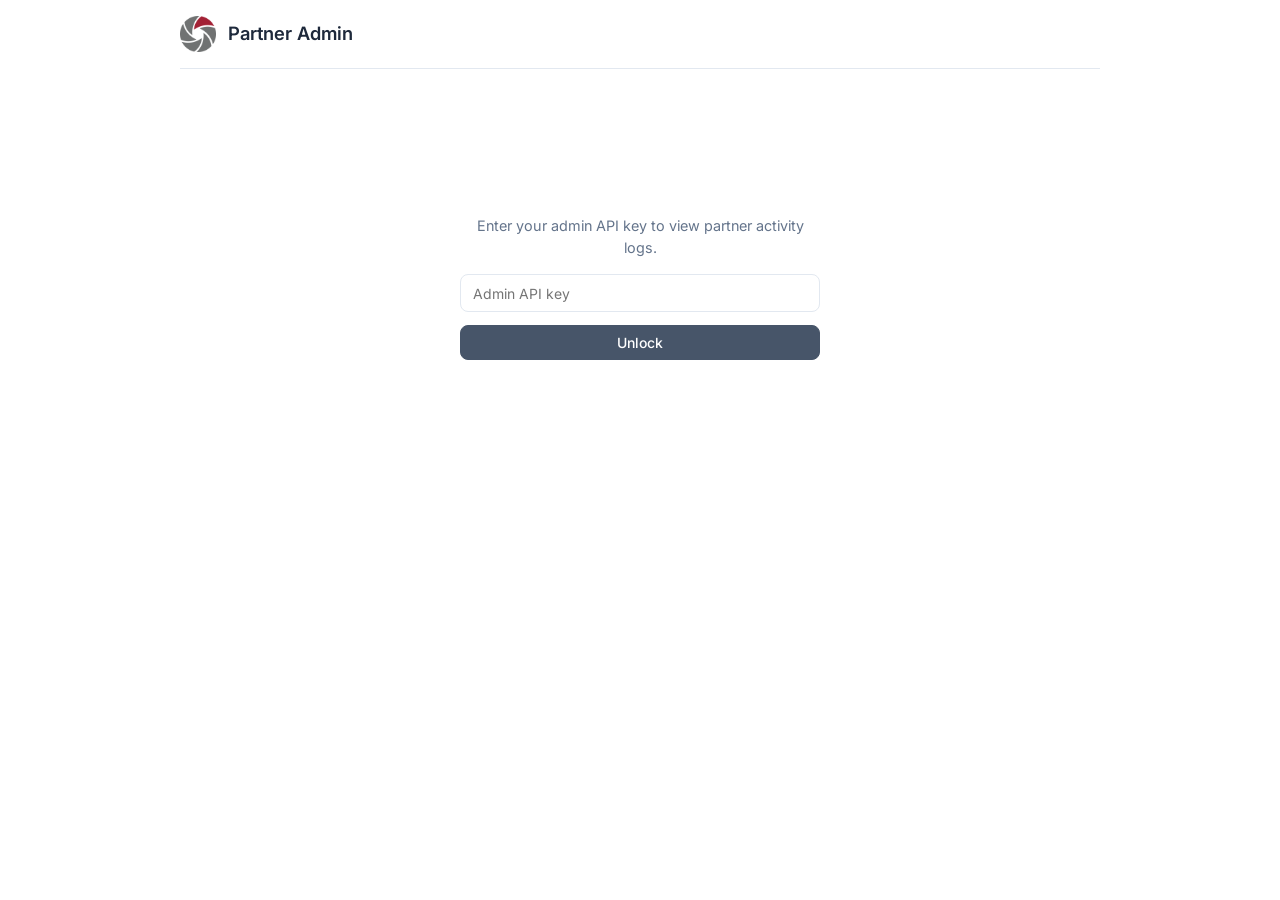
<file: partner/log.html>
<!DOCTYPE html>
<html lang="en">
<head>
  <meta charset="utf-8" />
  <meta name="viewport" content="width=device-width, initial-scale=1" />
  <meta http-equiv="Cache-Control" content="no-store, no-cache, must-revalidate" />
  <meta http-equiv="Pragma" content="no-cache" />
  <link rel="icon" type="image/png" href="/partner/favicon.png" />
  <link rel="preconnect" href="https://fonts.googleapis.com" />
  <link rel="preconnect" href="https://fonts.gstatic.com" crossorigin />
  <link href="https://fonts.googleapis.com/css2?family=Inter:wght@400;500;600;700&display=swap" rel="stylesheet" />
  <title>IRIS ID — Partner Admin</title>
  <style>
    :root {
      --iris-slate: #475569;
      --iris-dark: #1e293b;
      --iris-accent: #0ea5e9;
      --iris-bg: #ffffff;
      --iris-border: #e2e8f0;
      --iris-muted: #64748b;
      --iris-surface: #f8fafc;
      --shadow-sm: 0 1px 2px rgba(15, 23, 42, 0.06);
      --radius: 8px;
      --radius-lg: 12px;
    }
    * { box-sizing: border-box; }
    body, input, button {
      font-family: "Inter", system-ui, -apple-system, "Segoe UI", Roboto, sans-serif;
    }
    body {
      margin: 0;
      background: var(--iris-bg);
      color: var(--iris-dark);
      font-size: 14px;
      line-height: 1.5;
    }
    .page-shell { max-width: 960px; margin: 0 auto; padding: 1rem 1.25rem 1.25rem; }
    .portal-topbar {
      display: flex;
      flex-wrap: wrap;
      align-items: center;
      justify-content: space-between;
      gap: 0.75rem 1rem;
      margin-bottom: 1.5rem;
      padding-bottom: 1rem;
      border-bottom: 1px solid var(--iris-border);
    }
    .portal-brand {
      display: flex;
      align-items: center;
      gap: 0.75rem;
      min-width: 0;
    }
    .portal-brand img { width: 36px; height: 36px; object-fit: contain; }
    .portal-brand h1 { margin: 0; font-size: 1.15rem; font-weight: 600; }
    .auth-gate {
      display: flex;
      flex-direction: column;
      align-items: center;
      justify-content: center;
      min-height: 45vh;
      padding: 2rem 0 3rem;
    }
    .auth-gate-card { width: 100%; max-width: 360px; }
    .auth-gate-card p {
      margin: 0 0 1rem;
      text-align: center;
      color: var(--iris-muted);
      font-size: 0.9rem;
    }
    .auth-gate-form { display: flex; flex-direction: column; gap: 0.65rem; }
    .auth-gate-form input {
      width: 100%;
      padding: 0.6rem 0.75rem;
      border: 1px solid var(--iris-border);
      border-radius: var(--radius);
      font-size: 0.875rem;
    }
    .auth-gate-form .btn { width: 100%; margin-top: 0.15rem; }
    .log-nav-back {
      display: inline-flex;
      align-items: center;
      gap: 0.4rem;
      padding: 0.45rem 0.85rem;
      margin-bottom: 1.25rem;
      border-radius: 6px;
      text-decoration: none;
      color: var(--iris-dark);
      font-size: 0.8rem;
      font-weight: 500;
      background: #fff;
      border: 1px solid var(--iris-border);
      transition: background 0.15s, border-color 0.15s, color 0.15s;
    }
    .log-nav-back svg { width: 1rem; height: 1rem; flex-shrink: 0; }
    .log-nav-back:hover { background: var(--iris-surface); }
    .log-page-title { margin: 0 0 0.35rem; font-size: 1.15rem; font-weight: 600; }
    .log-partner-meta {
      margin: 0 0 1rem;
      font-size: 0.875rem;
      color: var(--iris-muted);
    }
    .log-panel {
      background: #fff;
      border: 1px solid var(--iris-border);
      border-radius: var(--radius-lg);
      padding: 1.25rem;
      box-shadow: var(--shadow-sm);
    }
    .log-panel-header {
      display: flex;
      align-items: center;
      justify-content: space-between;
      gap: 0.75rem;
      margin-bottom: 1rem;
    }
    .log-panel-header h2 {
      margin: 0;
      font-size: 1.05rem;
      font-weight: 600;
    }
    .btn-icon-download {
      display: inline-flex;
      align-items: center;
      justify-content: center;
      padding: 0.45rem;
      min-width: 2.125rem;
      min-height: 2.125rem;
      border-radius: 6px;
      border: 1px solid var(--iris-border);
      background: #fff;
      color: var(--iris-muted);
      cursor: pointer;
      transition: background 0.15s, color 0.15s, border-color 0.15s;
    }
    .btn-icon-download svg { width: 1.125rem; height: 1.125rem; display: block; }
    .btn-icon-download:hover {
      background: var(--iris-surface);
      color: var(--iris-dark);
    }
    .btn-icon-download:disabled { opacity: 0.55; cursor: not-allowed; }
    .table-wrap {
      overflow-x: auto;
      border: 1px solid var(--iris-border);
      border-radius: var(--radius);
    }
    table { width: 100%; border-collapse: collapse; font-size: 0.875rem; }
    th, td {
      padding: 0.65rem 0.75rem;
      text-align: left;
      border-bottom: 1px solid var(--iris-border);
      vertical-align: middle;
    }
    th {
      background: var(--iris-surface);
      font-size: 0.7rem;
      font-weight: 600;
      text-transform: uppercase;
      letter-spacing: 0.04em;
      color: var(--iris-muted);
    }
    tbody tr:last-child td { border-bottom: none; }
    tbody tr:hover td { background: #fafbfc; }
    .empty-row td {
      text-align: center;
      color: var(--iris-muted);
      padding: 2rem 0.75rem;
    }
    .btn {
      display: inline-flex;
      align-items: center;
      justify-content: center;
      padding: 0.5rem 0.9rem;
      border-radius: var(--radius);
      border: 1px solid var(--iris-border);
      background: var(--iris-slate);
      color: #fff;
      border-color: var(--iris-slate);
      cursor: pointer;
      font-size: 0.875rem;
      font-weight: 500;
    }
    .btn:hover { background: var(--iris-dark); border-color: var(--iris-dark); }
    .msg {
      padding: 0.75rem 1rem;
      border-radius: var(--radius);
      margin-bottom: 1rem;
      font-size: 0.875rem;
    }
    .msg.err { background: #fef2f2; color: #dc2626; border: 1px solid #fecaca; }
    .msg.ok { background: #ecfdf5; color: #059669; border: 1px solid #a7f3d0; }
    .hidden { display: none !important; }
  </style>
</head>
<body>
  <main class="page-shell">
    <div class="portal-topbar">
      <div class="portal-brand">
        <img src="/partner/symbol-irisid-color-m.png" width="36" height="36" alt="" />
        <h1>Partner Admin</h1>
      </div>
    </div>

    <div id="banner" class="msg hidden"></div>

    <div id="auth-gate" class="auth-gate">
      <div class="auth-gate-card">
        <p>Enter your admin API key to view partner activity logs.</p>
        <div class="auth-gate-form">
          <input type="password" id="admin-key" placeholder="Admin API key" autocomplete="off" />
          <button type="button" class="btn" id="btn-unlock">Unlock</button>
        </div>
      </div>
    </div>

    <div id="app" class="hidden">
      <a href="/partner/manage" class="log-nav-back">
        <svg xmlns="http://www.w3.org/2000/svg" viewBox="0 0 24 24" fill="none" stroke="currentColor" stroke-width="1.75" stroke-linecap="round" stroke-linejoin="round" aria-hidden="true">
          <path d="M19 12H5"/>
          <path d="M12 19l-7-7 7-7"/>
        </svg>
        Back to list
      </a>
      <h2 class="log-page-title">Activity log</h2>
      <p class="log-partner-meta" id="partner-meta"></p>
      <section class="log-panel">
        <div class="log-panel-header">
          <h2>Sessions</h2>
          <button type="button" class="btn-icon-download" id="btn-download" title="Download spreadsheet" aria-label="Download spreadsheet">
            <svg xmlns="http://www.w3.org/2000/svg" viewBox="0 0 24 24" fill="none" stroke="currentColor" stroke-width="1.75" stroke-linecap="round" stroke-linejoin="round" aria-hidden="true">
              <path d="M12 3v12"/>
              <path d="m7 10 5 5 5-5"/>
              <path d="M5 21h14"/>
            </svg>
          </button>
        </div>
        <div class="table-wrap">
          <table>
            <thead>
              <tr>
                <th>Date</th>
                <th>Time (ET)</th>
                <th>Location</th>
                <th>Duration</th>
              </tr>
            </thead>
            <tbody id="log-tbody"></tbody>
          </table>
        </div>
      </section>
    </div>
  </main>

  <script>
    const API = window.location.origin;
    const KEY_STORAGE = "aslan_partner_admin_key";
    let adminKey = sessionStorage.getItem(KEY_STORAGE) || "";
    const partnerId = new URLSearchParams(window.location.search).get("id");

    function headers() {
      return { "Content-Type": "application/json", "X-Partner-Admin-Key": adminKey };
    }

    function banner(text, err) {
      const b = document.getElementById("banner");
      b.textContent = text;
      b.className = "msg " + (err ? "err" : "ok");
      b.classList.remove("hidden");
      if (!err) setTimeout(() => b.classList.add("hidden"), 4000);
    }

    function esc(s) {
      return String(s).replace(/&/g, "&amp;").replace(/</g, "&lt;").replace(/"/g, "&quot;");
    }

    async function api(path, opts = {}) {
      const r = await fetch(API + path, {
        ...opts,
        headers: { ...headers(), ...(opts.headers || {}) },
        cache: "no-store",
      });
      if (opts.raw) {
        if (!r.ok) {
          const data = await r.json().catch(() => ({}));
          const detail = typeof data.detail === "string" ? data.detail : r.statusText;
          throw new Error(detail);
        }
        return r;
      }
      const data = await r.json().catch(() => ({}));
      if (!r.ok) {
        const detail = typeof data.detail === "string" ? data.detail : r.statusText;
        throw new Error(detail);
      }
      return data;
    }

    function renderLogs(logs) {
      const tb = document.getElementById("log-tbody");
      if (!logs.length) {
        tb.innerHTML = '<tr class="empty-row"><td colspan="4">No activity recorded yet.</td></tr>';
        return;
      }
      tb.innerHTML = logs.map((row) => `
        <tr>
          <td>${esc(row.date)}</td>
          <td>${esc(row.time)}</td>
          <td>${esc(row.location)}</td>
          <td>${esc(row.duration)}</td>
        </tr>
      `).join("");
    }

    function renderPartnerMeta(partner) {
      const el = document.getElementById("partner-meta");
      const parts = [partner.name, partner.company, partner.email].filter(Boolean);
      el.textContent = parts.join(" · ");
    }

    async function loadLogs() {
      if (!partnerId) throw new Error("Missing partner id");
      const data = await api(`/api/partner/admin/partners/${partnerId}/activity-logs?t=${Date.now()}`);
      renderPartnerMeta(data.partner || {});
      renderLogs(data.logs || []);
      return data;
    }

    document.getElementById("btn-unlock").addEventListener("click", async () => {
      adminKey = document.getElementById("admin-key").value.trim();
      if (!adminKey) return;
      try {
        await loadLogs();
        sessionStorage.setItem(KEY_STORAGE, adminKey);
        document.getElementById("auth-gate").classList.add("hidden");
        document.getElementById("app").classList.remove("hidden");
      } catch (e) {
        banner(e.message || "Invalid key", true);
      }
    });

    if (adminKey) {
      document.getElementById("admin-key").value = adminKey;
      document.getElementById("btn-unlock").click();
    }

    window.addEventListener("pageshow", () => {
      if (!adminKey) return;
      const app = document.getElementById("app");
      if (app && !app.classList.contains("hidden")) {
        loadLogs().catch((err) => banner(err.message || "Could not reload logs", true));
      }
    });

    document.getElementById("btn-download").addEventListener("click", async () => {
      const btn = document.getElementById("btn-download");
      btn.disabled = true;
      try {
        const r = await api(`/api/partner/admin/partners/${partnerId}/activity-logs/export`, { raw: true });
        const blob = await r.blob();
        const disposition = r.headers.get("Content-Disposition") || "";
        const match = disposition.match(/filename=\"?([^\";]+)\"?/i);
        const filename = match ? match[1] : `partner-${partnerId}-activity.csv`;
        const url = URL.createObjectURL(blob);
        const a = document.createElement("a");
        a.href = url;
        a.download = filename;
        document.body.appendChild(a);
        a.click();
        a.remove();
        URL.revokeObjectURL(url);
      } catch (err) {
        banner(err.message || "Download failed", true);
      } finally {
        btn.disabled = false;
      }
    });
  </script>
</body>
</html>
</file>
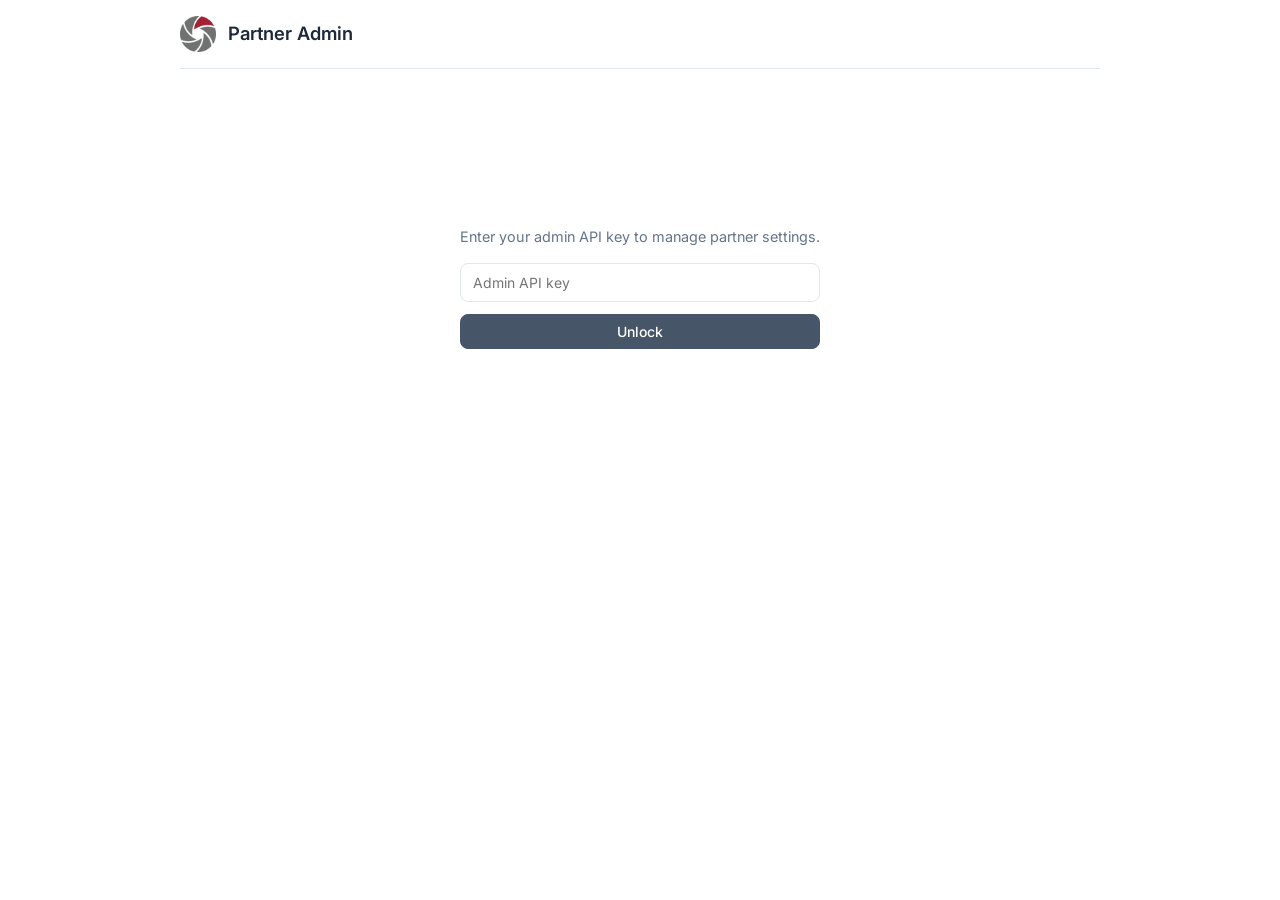
<file: partner/settings.html>
<!DOCTYPE html>
<html lang="en">
<head>
  <meta charset="utf-8" />
  <meta name="viewport" content="width=device-width, initial-scale=1" />
  <meta http-equiv="Cache-Control" content="no-store, no-cache, must-revalidate" />
  <meta http-equiv="Pragma" content="no-cache" />
  <link rel="icon" type="image/png" href="/partner/favicon.png" />
  <link rel="preconnect" href="https://fonts.googleapis.com" />
  <link rel="preconnect" href="https://fonts.gstatic.com" crossorigin />
  <link href="https://fonts.googleapis.com/css2?family=Inter:wght@400;500;600;700&display=swap" rel="stylesheet" />
  <title>IRIS ID — Partner Admin</title>
  <style>
    :root {
      --iris-slate: #475569;
      --iris-dark: #1e293b;
      --iris-accent: #0ea5e9;
      --iris-bg: #ffffff;
      --iris-border: #e2e8f0;
      --iris-muted: #64748b;
      --iris-surface: #f8fafc;
      --shadow-sm: 0 1px 2px rgba(15, 23, 42, 0.06);
      --radius: 8px;
      --radius-lg: 12px;
    }
    * { box-sizing: border-box; }
    body, input, textarea, button {
      font-family: "Inter", system-ui, -apple-system, "Segoe UI", Roboto, sans-serif;
    }
    body {
      margin: 0;
      background: var(--iris-bg);
      color: var(--iris-dark);
      font-size: 14px;
      line-height: 1.5;
    }
    .page-shell { max-width: 960px; margin: 0 auto; padding: 1rem 1.25rem 1.25rem; }
    .portal-topbar {
      display: flex;
      flex-wrap: wrap;
      align-items: center;
      justify-content: space-between;
      gap: 0.75rem 1rem;
      margin-bottom: 1.5rem;
      padding-bottom: 1rem;
      border-bottom: 1px solid var(--iris-border);
    }
    .portal-brand {
      display: flex;
      align-items: center;
      gap: 0.75rem;
      min-width: 0;
    }
    .portal-brand img { width: 36px; height: 36px; object-fit: contain; }
    .portal-brand h1 { margin: 0; font-size: 1.15rem; font-weight: 600; }
    .auth-gate {
      display: flex;
      flex-direction: column;
      align-items: center;
      justify-content: center;
      min-height: 45vh;
      padding: 2rem 0 3rem;
    }
    .auth-gate-card { width: 100%; max-width: 360px; }
    .auth-gate-card p {
      margin: 0 0 1rem;
      text-align: center;
      color: var(--iris-muted);
      font-size: 0.9rem;
    }
    .auth-gate-form { display: flex; flex-direction: column; gap: 0.65rem; }
    .auth-gate-form input {
      width: 100%;
      padding: 0.6rem 0.75rem;
      border: 1px solid var(--iris-border);
      border-radius: var(--radius);
      font-size: 0.875rem;
    }
    .auth-gate-form .btn { width: 100%; margin-top: 0.15rem; }
    .settings-shell {
      display: grid;
      grid-template-columns: 200px minmax(0, 1fr);
      gap: 1.25rem;
      align-items: start;
    }
    @media (max-width: 720px) {
      .settings-shell { grid-template-columns: 1fr; }
    }
    .settings-nav {
      padding: 0.25rem 0.75rem 0.75rem 0;
    }
    .settings-nav-back {
      display: inline-flex;
      align-items: center;
      gap: 0.4rem;
      padding: 0.45rem 0.85rem;
      margin-bottom: 1.25rem;
      border-radius: 6px;
      text-decoration: none;
      color: var(--iris-dark);
      font-size: 0.8rem;
      font-weight: 500;
      background: #fff;
      border: 1px solid var(--iris-border);
      transition: background 0.15s, border-color 0.15s, color 0.15s;
    }
    .settings-nav-back svg {
      width: 1rem;
      height: 1rem;
      flex-shrink: 0;
    }
    .settings-nav-back:hover {
      color: var(--iris-dark);
      background: var(--iris-surface);
      border-color: var(--iris-border);
    }
    .settings-nav h2 {
      margin: 0 0 0.65rem;
      padding: 0 0.35rem;
      font-size: 0.75rem;
      font-weight: 600;
      text-transform: uppercase;
      letter-spacing: 0.04em;
      color: var(--iris-muted);
    }
    .settings-nav-item {
      display: block;
      padding: 0.55rem 0.65rem;
      border-radius: 6px;
      text-decoration: none;
      color: var(--iris-dark);
      font-size: 0.875rem;
      font-weight: 500;
    }
    .settings-nav-item.is-active {
      background: var(--iris-surface);
      color: var(--iris-slate);
    }
    .settings-panel {
      background: #fff;
      border: 1px solid var(--iris-border);
      border-radius: var(--radius-lg);
      padding: 1.25rem;
      box-shadow: var(--shadow-sm);
    }
    .settings-panel h2 {
      margin: 0 0 1rem;
      font-size: 1.05rem;
      font-weight: 600;
    }
    .settings-panel > .hint {
      margin: -0.35rem 0 1rem;
    }
    .settings-page-title {
      margin: 0 0 1rem;
      font-size: 1.15rem;
      font-weight: 600;
    }
    .field { margin-bottom: 1rem; }
    .field label {
      display: block;
      font-size: 0.8rem;
      font-weight: 500;
      margin-bottom: 0.35rem;
    }
    .field textarea {
      width: 100%;
      min-height: 7rem;
      padding: 0.55rem 0.75rem;
      border: 1px solid var(--iris-border);
      border-radius: var(--radius);
      font-size: 0.875rem;
      line-height: 1.45;
      resize: vertical;
    }
    .field textarea:focus {
      outline: 2px solid var(--iris-accent);
      outline-offset: 0;
      border-color: var(--iris-accent);
    }
    .field input[type="number"] {
      width: 100%;
      max-width: 8rem;
      padding: 0.55rem 0.75rem;
      border: 1px solid var(--iris-border);
      border-radius: var(--radius);
      font-size: 0.875rem;
      line-height: 1.45;
    }
    .field input[type="number"]:focus {
      outline: 2px solid var(--iris-accent);
      outline-offset: 0;
      border-color: var(--iris-accent);
    }
    .input-with-unit {
      display: flex;
      align-items: center;
      gap: 0.5rem;
    }
    .field-unit {
      font-size: 0.875rem;
      color: var(--iris-muted);
    }
    .hint {
      margin: 0.35rem 0 0;
      font-size: 0.78rem;
      color: var(--iris-muted);
    }
    .btn {
      display: inline-flex;
      align-items: center;
      justify-content: center;
      padding: 0.5rem 0.9rem;
      border-radius: var(--radius);
      border: 1px solid var(--iris-border);
      background: var(--iris-slate);
      color: #fff;
      border-color: var(--iris-slate);
      cursor: pointer;
      font-size: 0.875rem;
      font-weight: 500;
    }
    .btn:hover { background: var(--iris-dark); border-color: var(--iris-dark); }
    .btn:disabled { opacity: 0.55; cursor: not-allowed; }
    .msg {
      padding: 0.75rem 1rem;
      border-radius: var(--radius);
      margin-bottom: 1rem;
      font-size: 0.875rem;
    }
    .msg.err { background: #fef2f2; color: #dc2626; border: 1px solid #fecaca; }
    .msg.ok { background: #ecfdf5; color: #059669; border: 1px solid #a7f3d0; }
    .hidden { display: none !important; }
  </style>
</head>
<body>
  <main class="page-shell">
    <div class="portal-topbar">
      <div class="portal-brand">
        <img src="/partner/symbol-irisid-color-m.png" width="36" height="36" alt="" />
        <h1>Partner Admin</h1>
      </div>
    </div>

    <div id="banner" class="msg hidden"></div>

    <div id="auth-gate" class="auth-gate">
      <div class="auth-gate-card">
        <p>Enter your admin API key to manage partner settings.</p>
        <div class="auth-gate-form">
          <input type="password" id="admin-key" placeholder="Admin API key" autocomplete="off" />
          <button type="button" class="btn" id="btn-unlock">Unlock</button>
        </div>
      </div>
    </div>

    <div id="app" class="hidden">
      <div class="settings-shell">
        <aside class="settings-nav" aria-label="Settings menu">
          <a href="/partner/manage" class="settings-nav-back">
            <svg xmlns="http://www.w3.org/2000/svg" viewBox="0 0 24 24" fill="none" stroke="currentColor" stroke-width="1.75" stroke-linecap="round" stroke-linejoin="round" aria-hidden="true">
              <path d="M19 12H5"/>
              <path d="M12 19l-7-7 7-7"/>
            </svg>
            Back to list
          </a>
          <h2>Settings</h2>
          <a href="#domains" class="settings-nav-item is-active" data-settings-tab="domains">Domains</a>
          <a href="#activity-timing" class="settings-nav-item" data-settings-tab="activity-timing">Activity timing</a>
        </aside>
        <div class="settings-content">
          <h2 class="settings-page-title">Settings</h2>
          <section class="settings-panel" id="domains" data-settings-panel="domains">
          <h2>Domains</h2>
          <p class="hint">Enter one domain per line (e.g. @company.com or company.com). Only emails matching these domains may register.</p>
          <form id="form-domains">
            <div class="field">
              <label for="blocked-domains">Blocked domains</label>
              <textarea id="blocked-domains" placeholder="@xxx.com"></textarea>
            </div>
            <div class="field">
              <label for="allowed-domains">Partner domains</label>
              <textarea id="allowed-domains" placeholder="@xxx.com"></textarea>
            </div>
            <button type="submit" class="btn" id="btn-save-domains">Save</button>
          </form>
        </section>
          <section class="settings-panel hidden" id="activity-timing" data-settings-panel="activity-timing">
            <h2>Activity timing</h2>
            <p class="hint">Partners with no activity for this many days are automatically set to inactive.</p>
            <form id="form-activity-timing">
              <div class="field">
                <label for="inactivity-days">Inactivity threshold</label>
                <div class="input-with-unit">
                  <input type="number" id="inactivity-days" min="1" max="3650" step="1" value="90" required />
                  <span class="field-unit">day(s)</span>
                </div>
              </div>
              <button type="submit" class="btn" id="btn-save-activity">Save</button>
            </form>
          </section>
        </div>
      </div>
    </div>
  </main>

  <script>
    const API = window.location.origin;
    const KEY_STORAGE = "aslan_partner_admin_key";
    let adminKey = sessionStorage.getItem(KEY_STORAGE) || "";

    function headers() {
      return { "Content-Type": "application/json", "X-Partner-Admin-Key": adminKey };
    }

    function banner(text, err) {
      const b = document.getElementById("banner");
      b.textContent = text;
      b.className = "msg " + (err ? "err" : "ok");
      b.classList.remove("hidden");
      if (!err) setTimeout(() => b.classList.add("hidden"), 4000);
    }

    async function api(path, opts = {}) {
      const r = await fetch(API + path, {
        ...opts,
        headers: { ...headers(), ...(opts.headers || {}) },
        cache: "no-store",
      });
      const data = await r.json().catch(() => ({}));
      if (!r.ok) {
        const detail = typeof data.detail === "string" ? data.detail : r.statusText;
        throw new Error(detail);
      }
      return data;
    }

    function applyDomainFields(data) {
      document.getElementById("blocked-domains").value = data.blocked_domains_text || "";
      document.getElementById("allowed-domains").value = data.allowed_domains_text || "";
    }

    function applyActivityFields(data) {
      document.getElementById("inactivity-days").value = data.inactivity_days ?? 90;
    }

    async function loadDomains() {
      const data = await api("/api/partner/admin/settings/domains?t=" + Date.now());
      applyDomainFields(data);
      return data;
    }

    async function loadActivityTiming() {
      const data = await api("/api/partner/admin/settings/activity-timing?t=" + Date.now());
      applyActivityFields(data);
      return data;
    }

    async function loadSettings() {
      await Promise.all([loadDomains(), loadActivityTiming()]);
    }

    function showSettingsTab(tabId) {
      document.querySelectorAll("[data-settings-tab]").forEach((el) => {
        el.classList.toggle("is-active", el.dataset.settingsTab === tabId);
      });
      document.querySelectorAll("[data-settings-panel]").forEach((el) => {
        el.classList.toggle("hidden", el.dataset.settingsPanel !== tabId);
      });
      if (location.hash !== "#" + tabId) {
        history.replaceState(null, "", "#" + tabId);
      }
    }

    document.querySelectorAll("[data-settings-tab]").forEach((el) => {
      el.addEventListener("click", (e) => {
        e.preventDefault();
        showSettingsTab(el.dataset.settingsTab);
      });
    });

    const initialTab = (location.hash || "#domains").replace("#", "");
    if (document.querySelector(`[data-settings-panel="${initialTab}"]`)) {
      showSettingsTab(initialTab);
    }

    document.getElementById("btn-unlock").addEventListener("click", async () => {
      adminKey = document.getElementById("admin-key").value.trim();
      if (!adminKey) return;
      try {
        await loadSettings();
        sessionStorage.setItem(KEY_STORAGE, adminKey);
        document.getElementById("auth-gate").classList.add("hidden");
        document.getElementById("app").classList.remove("hidden");
      } catch (e) {
        banner(e.message || "Invalid key", true);
      }
    });

    if (adminKey) {
      document.getElementById("admin-key").value = adminKey;
      document.getElementById("btn-unlock").click();
    }

    window.addEventListener("pageshow", () => {
      if (!adminKey) return;
      const app = document.getElementById("app");
      if (app && !app.classList.contains("hidden")) {
        loadSettings().catch((err) => banner(err.message || "Could not reload settings", true));
      }
    });

    document.getElementById("form-domains").addEventListener("submit", async (e) => {
      e.preventDefault();
      const btn = document.getElementById("btn-save-domains");
      btn.disabled = true;
      try {
        const data = await api("/api/partner/admin/settings/domains", {
          method: "POST",
          body: JSON.stringify({
            blocked_domains_text: document.getElementById("blocked-domains").value,
            allowed_domains_text: document.getElementById("allowed-domains").value,
          }),
        });
        applyDomainFields(data);
        banner("Domain settings saved", false);
      } catch (err) {
        banner(err.message || "Save failed", true);
      } finally {
        btn.disabled = false;
      }
    });

    document.getElementById("form-activity-timing").addEventListener("submit", async (e) => {
      e.preventDefault();
      const btn = document.getElementById("btn-save-activity");
      btn.disabled = true;
      try {
        const days = parseInt(document.getElementById("inactivity-days").value, 10);
        const data = await api("/api/partner/admin/settings/activity-timing", {
          method: "POST",
          body: JSON.stringify({ inactivity_days: days }),
        });
        applyActivityFields(data);
        banner("Activity timing saved", false);
      } catch (err) {
        banner(err.message || "Save failed", true);
      } finally {
        btn.disabled = false;
      }
    });
  </script>
</body>
</html>
</file>
